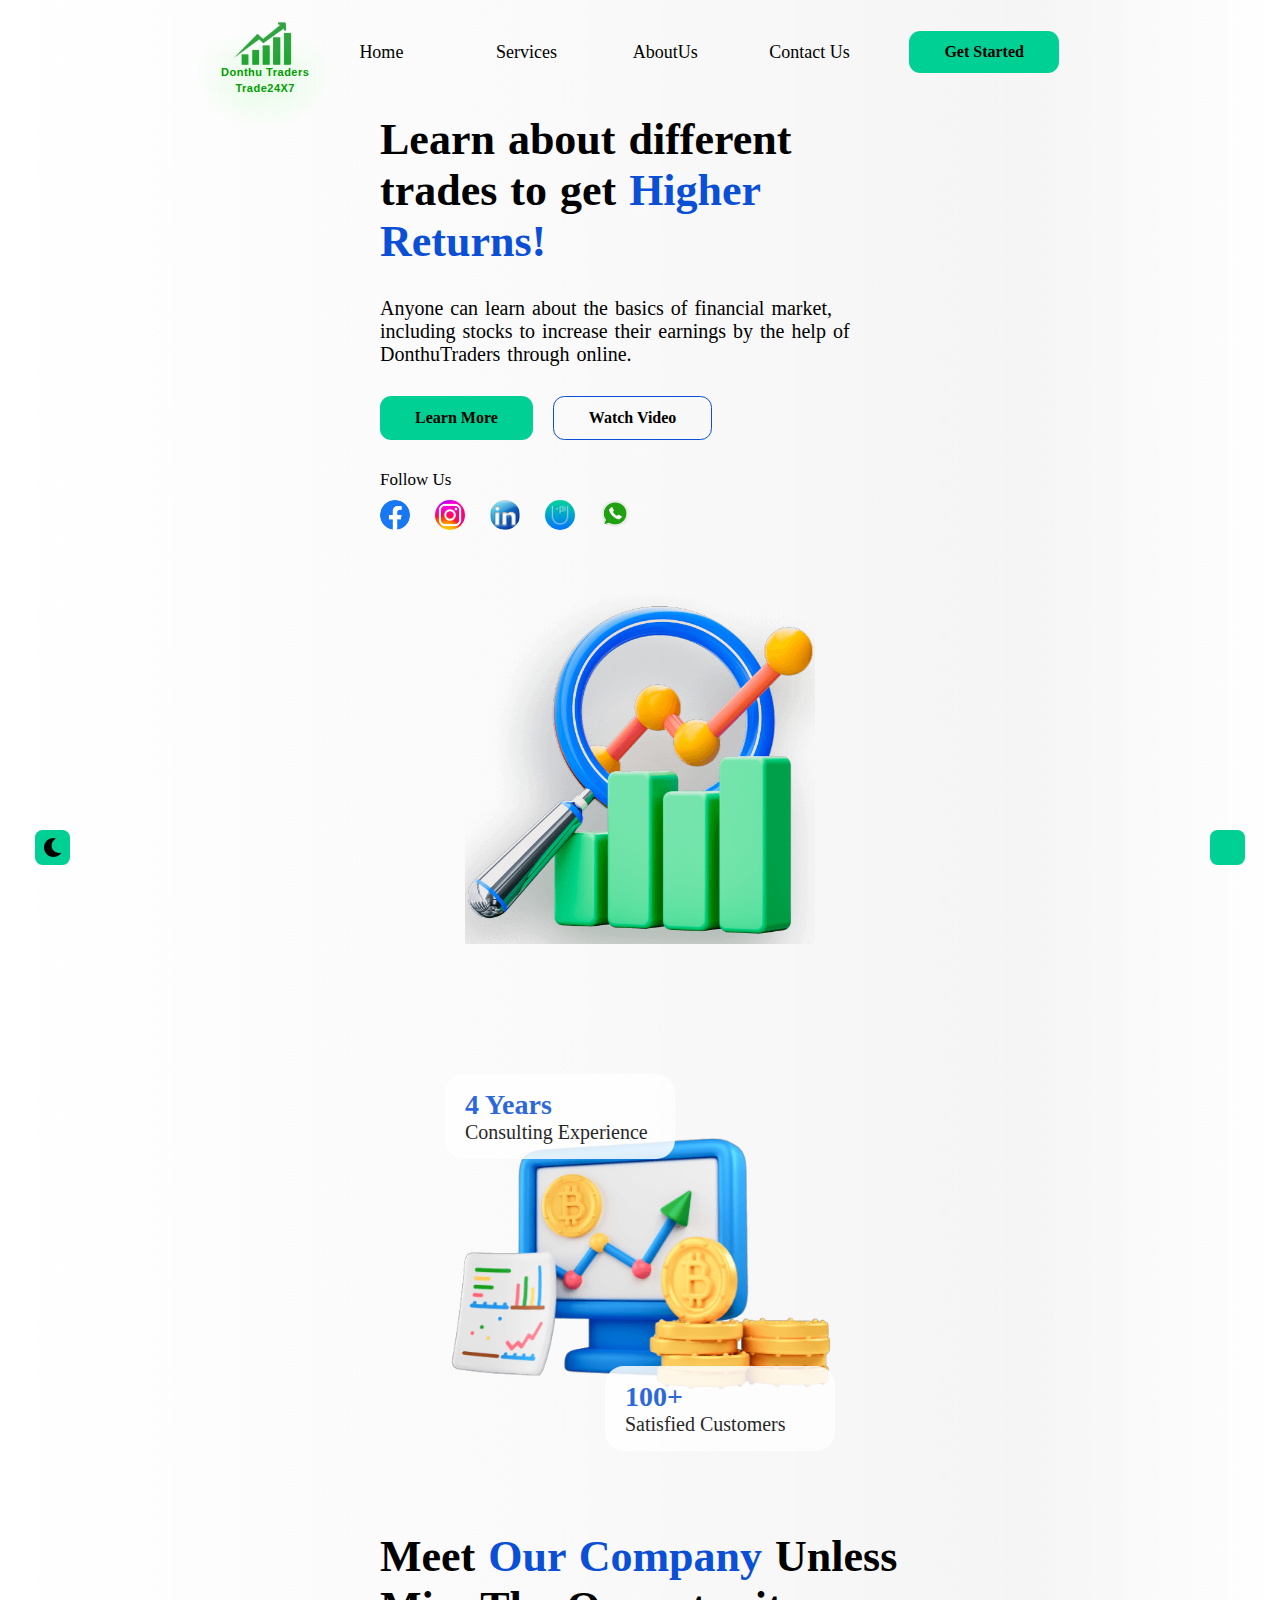
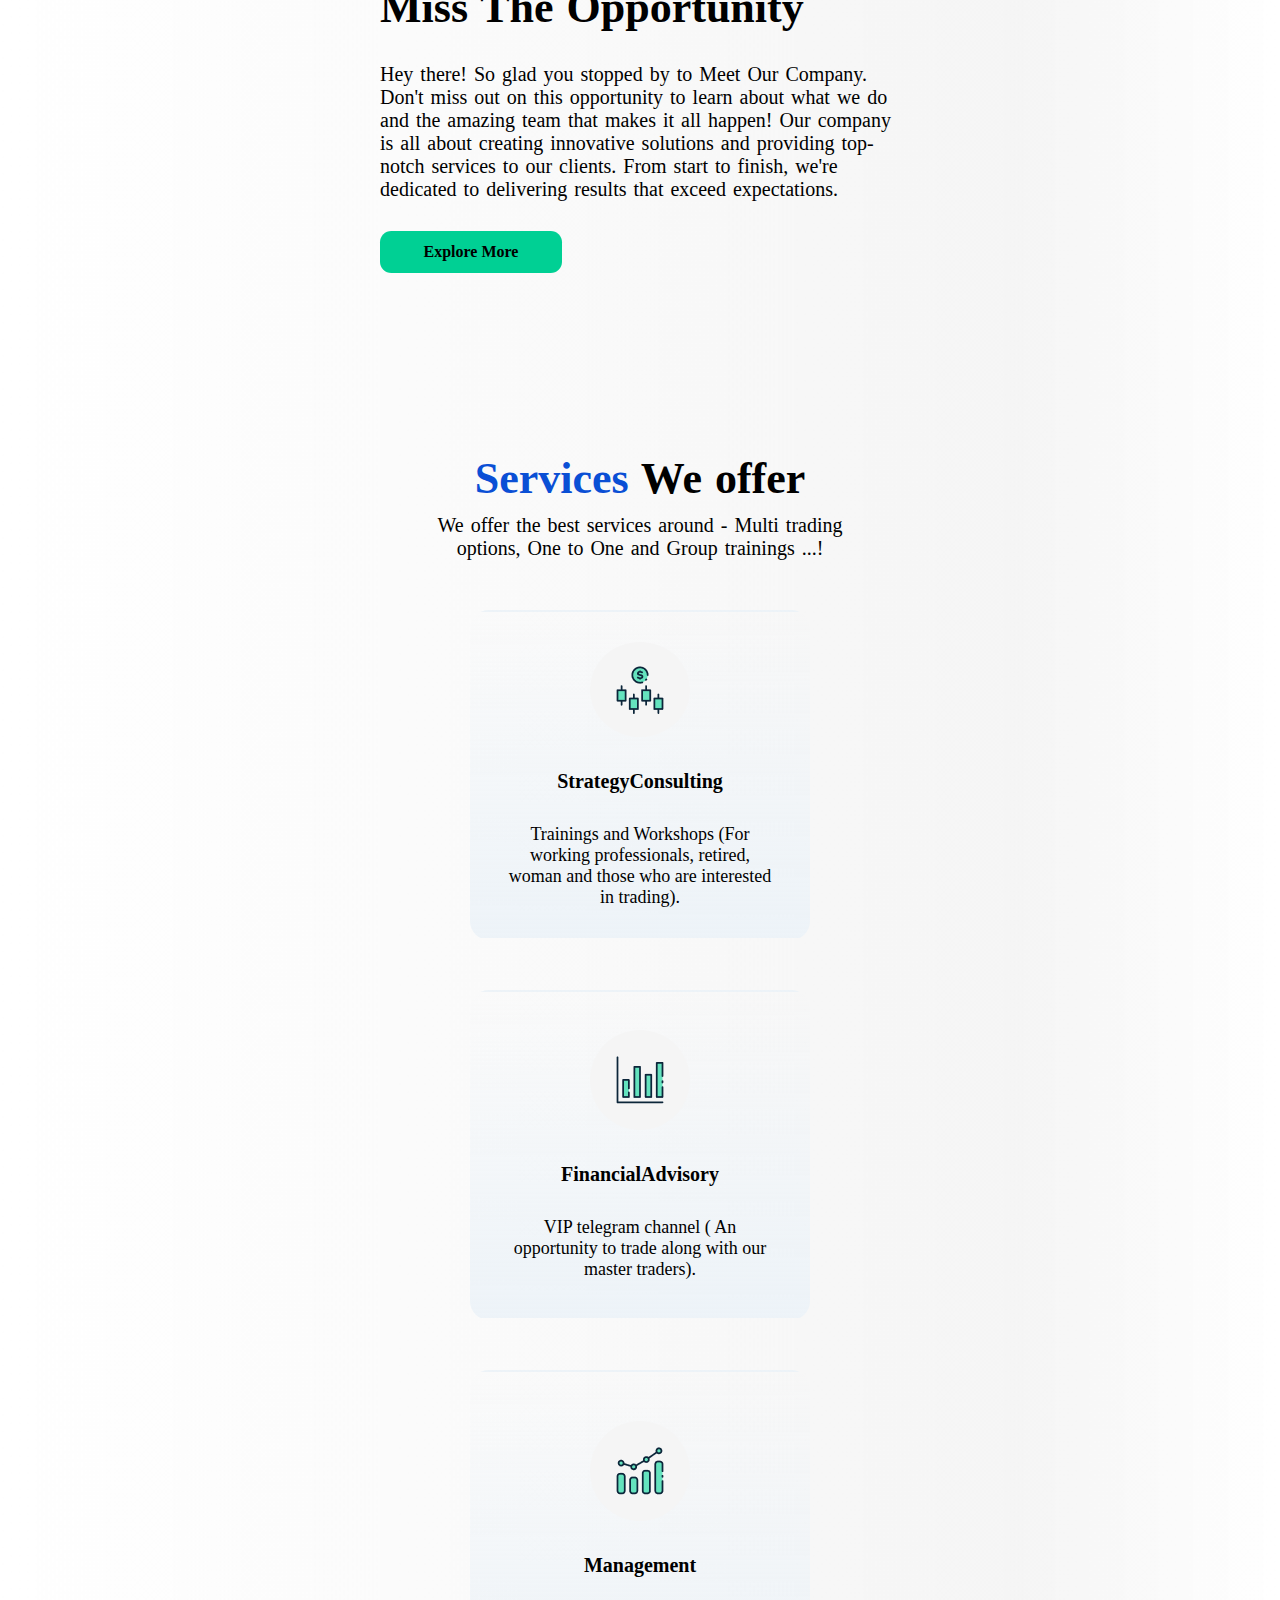
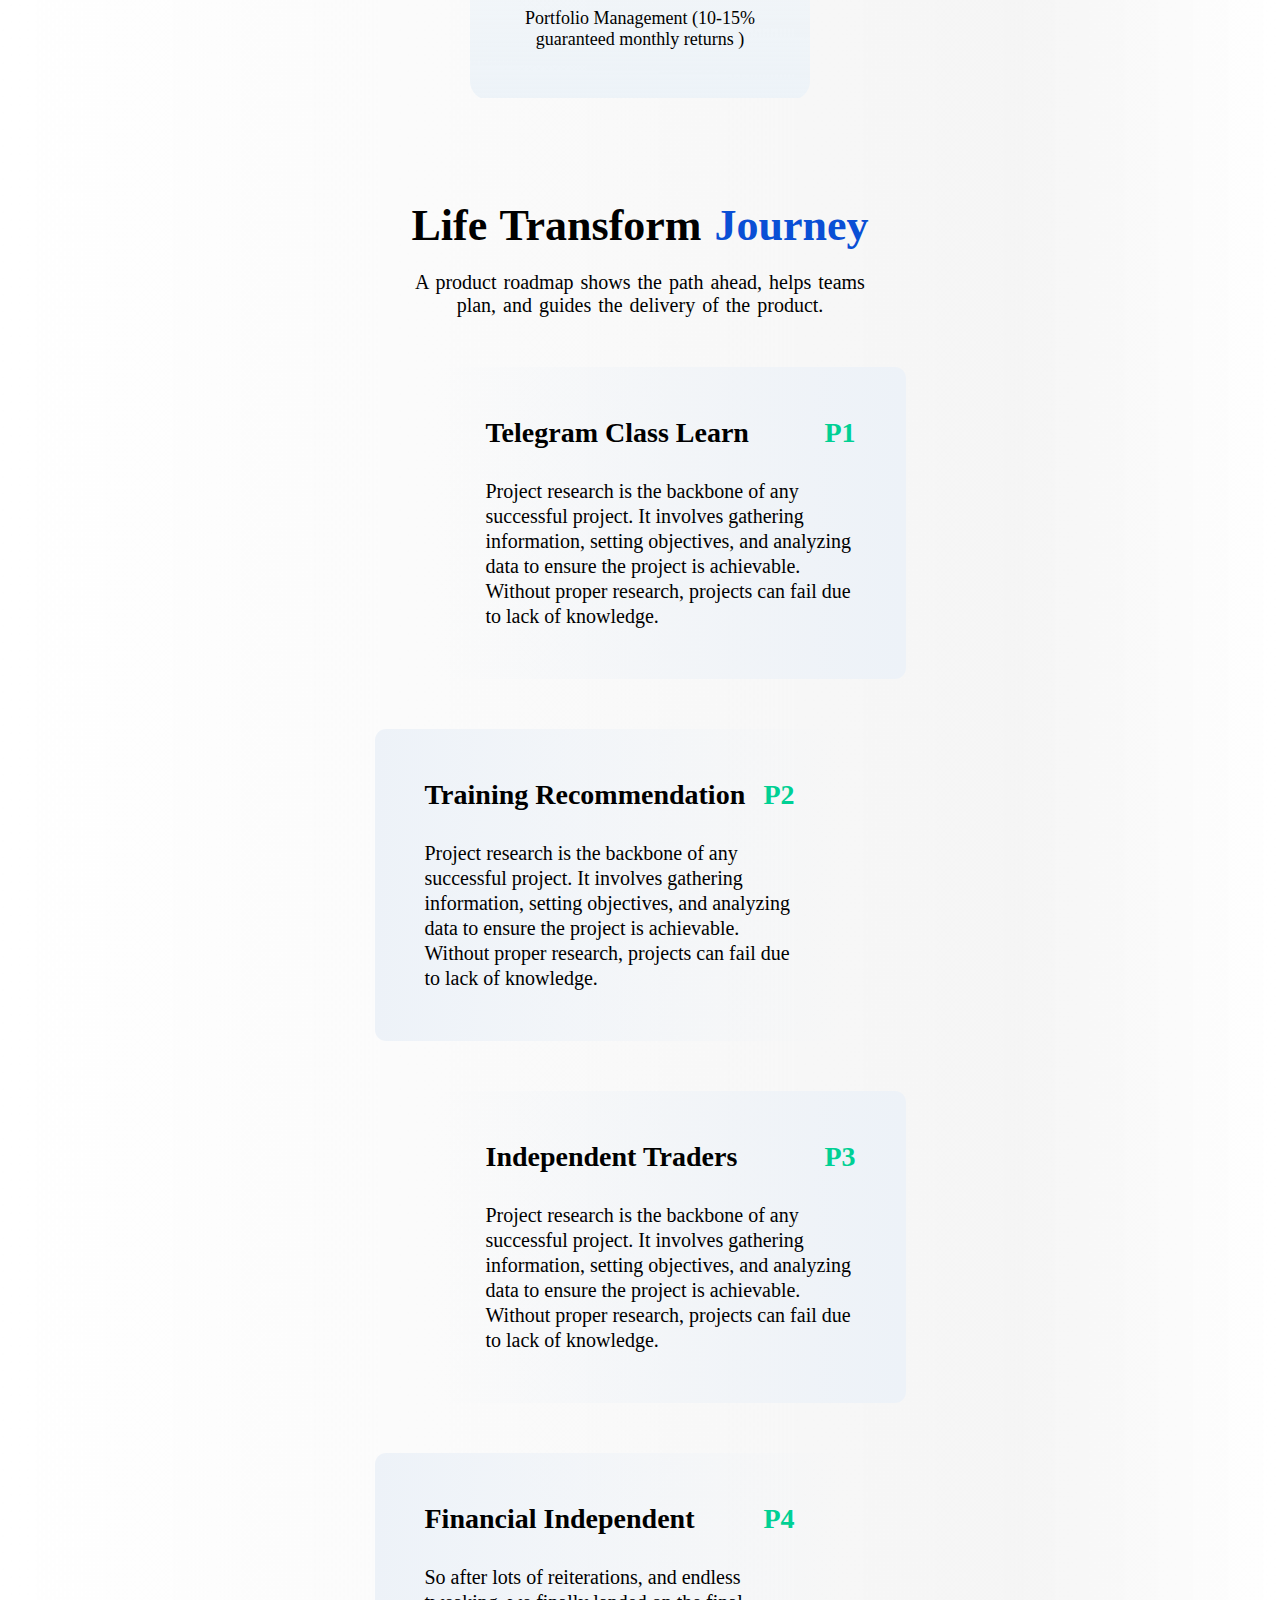
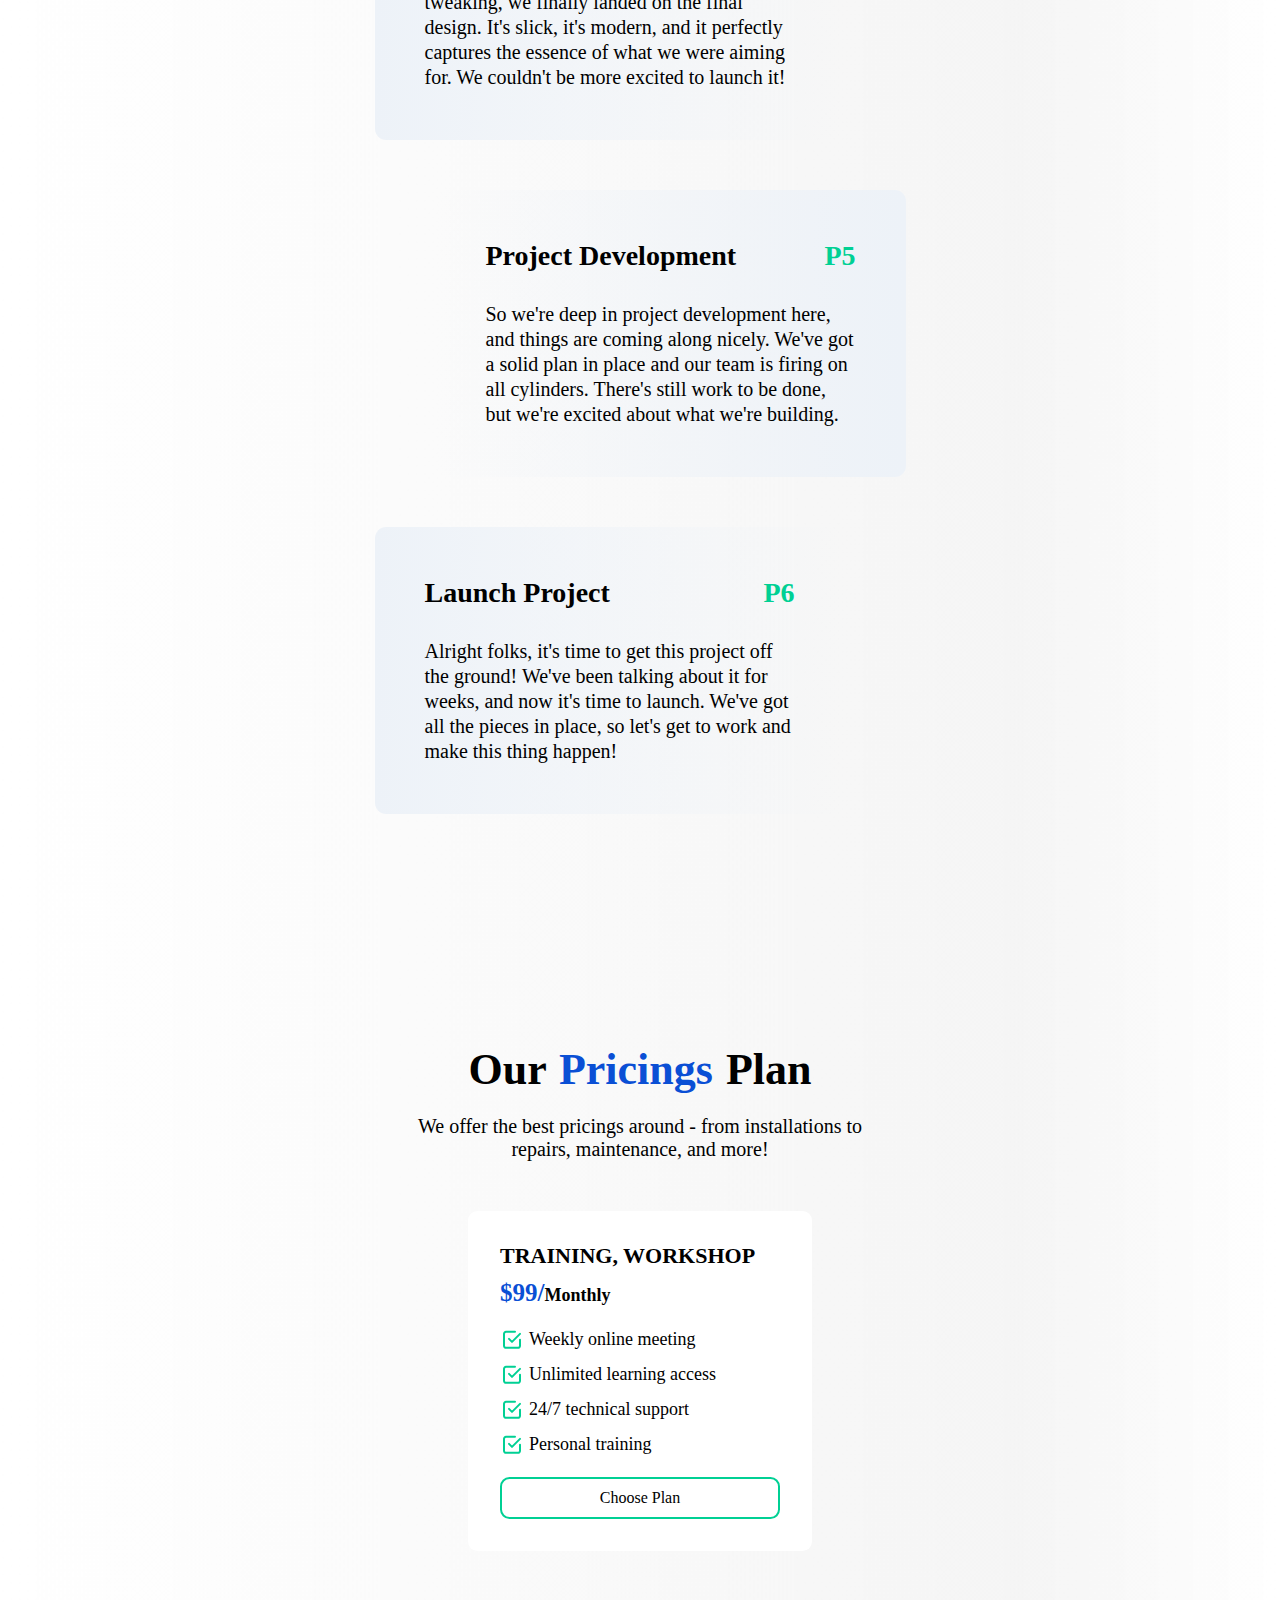
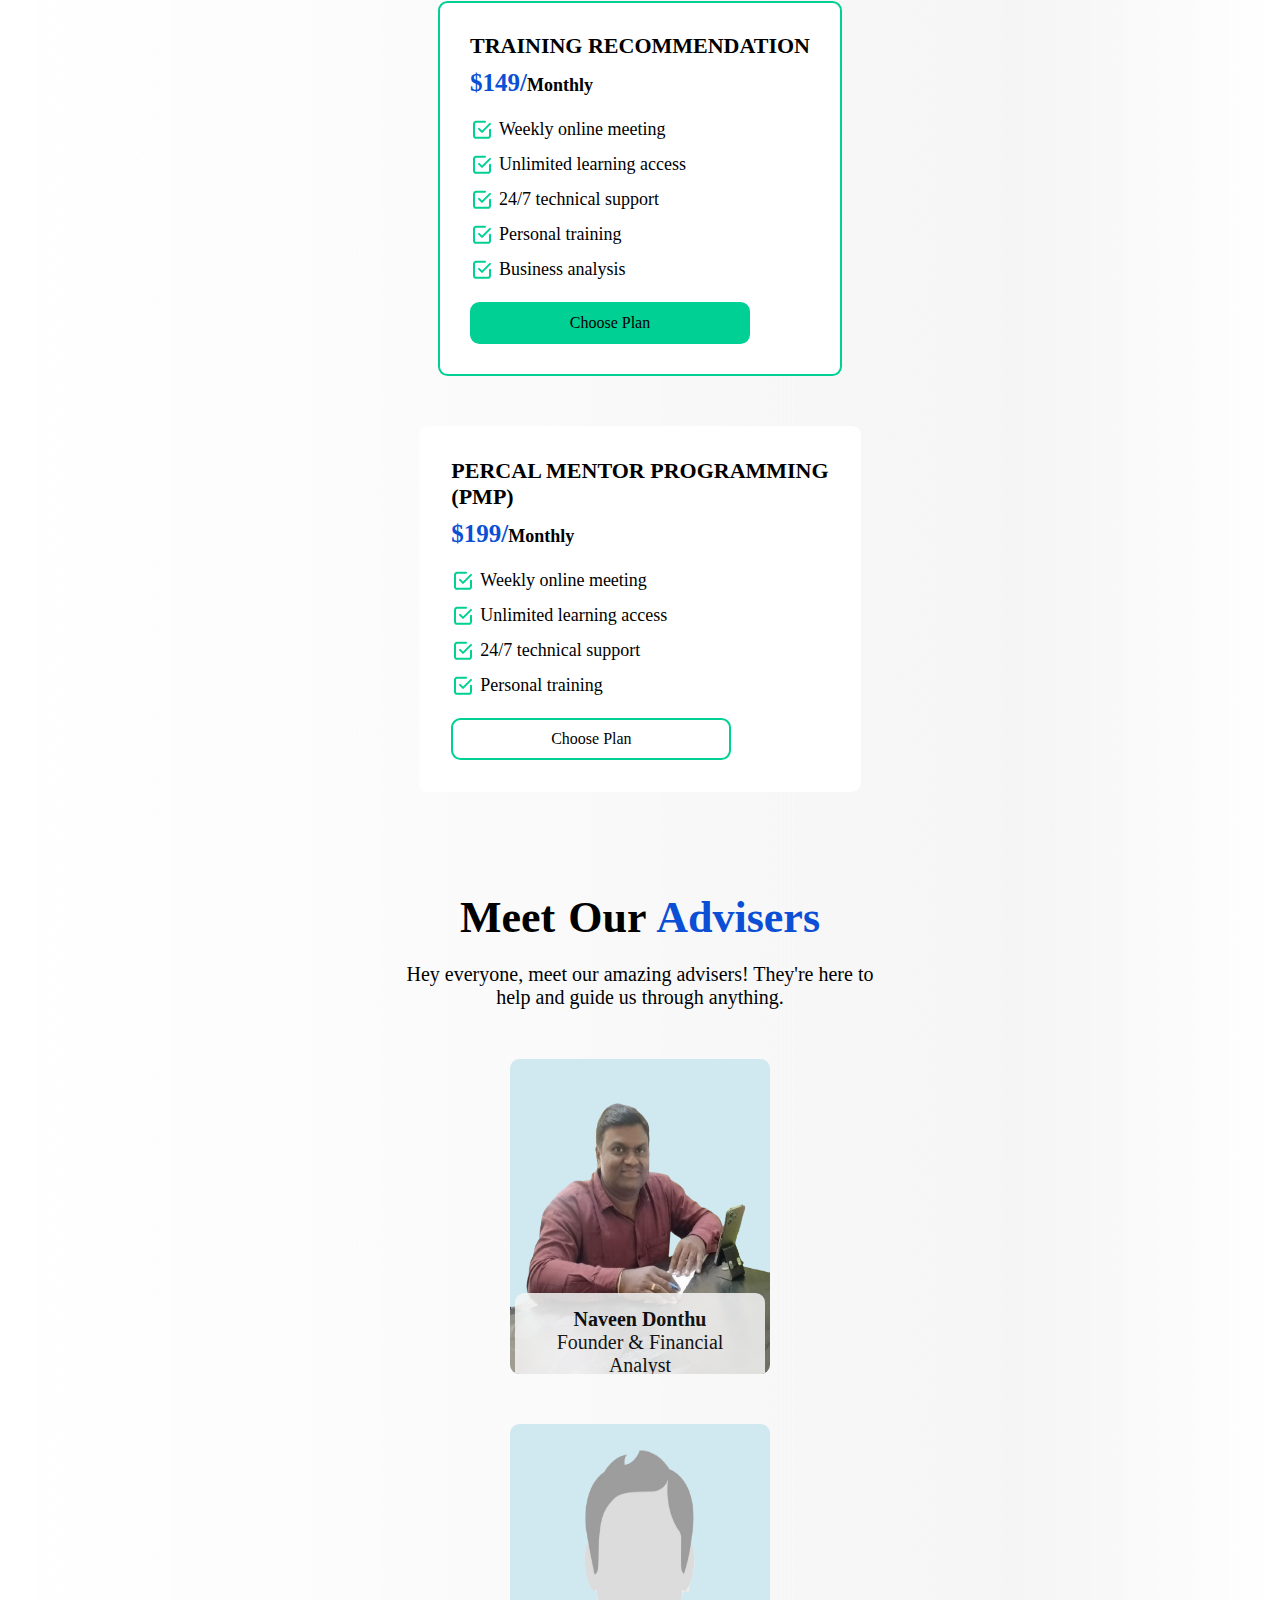
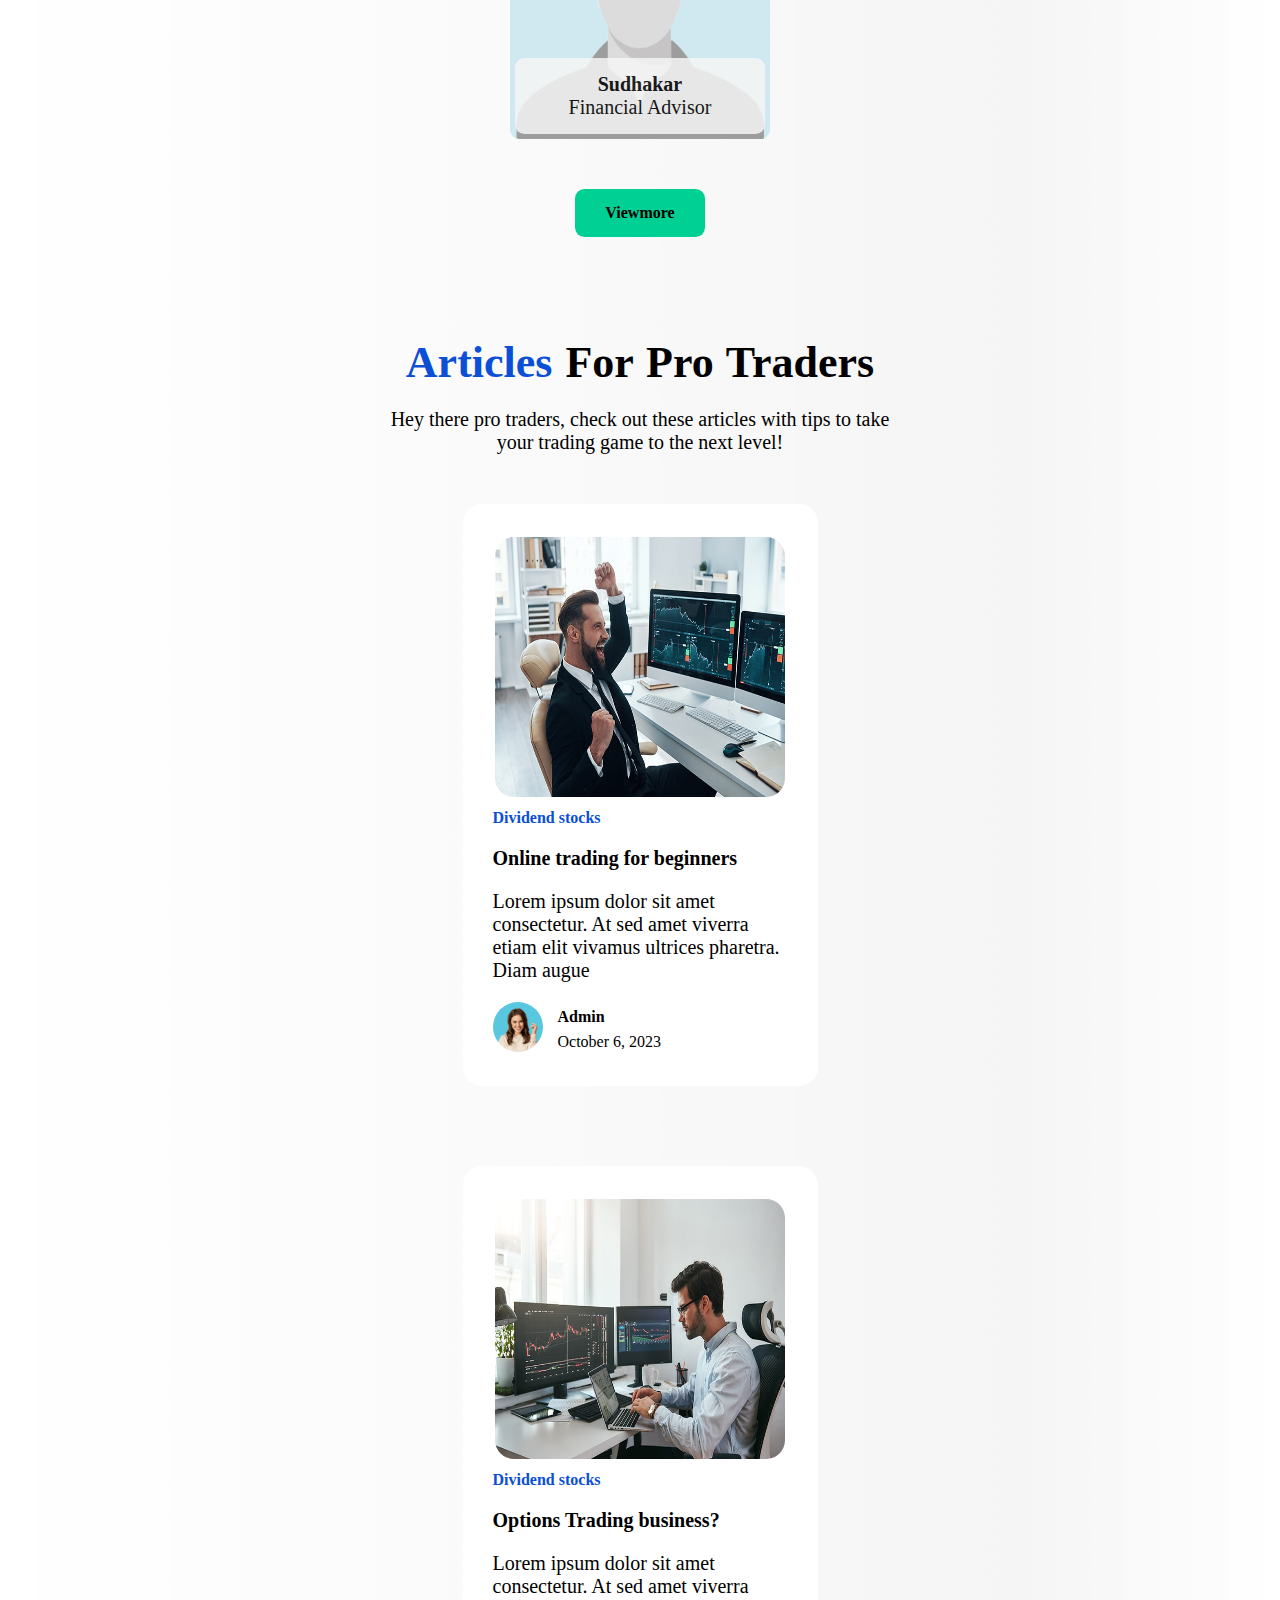
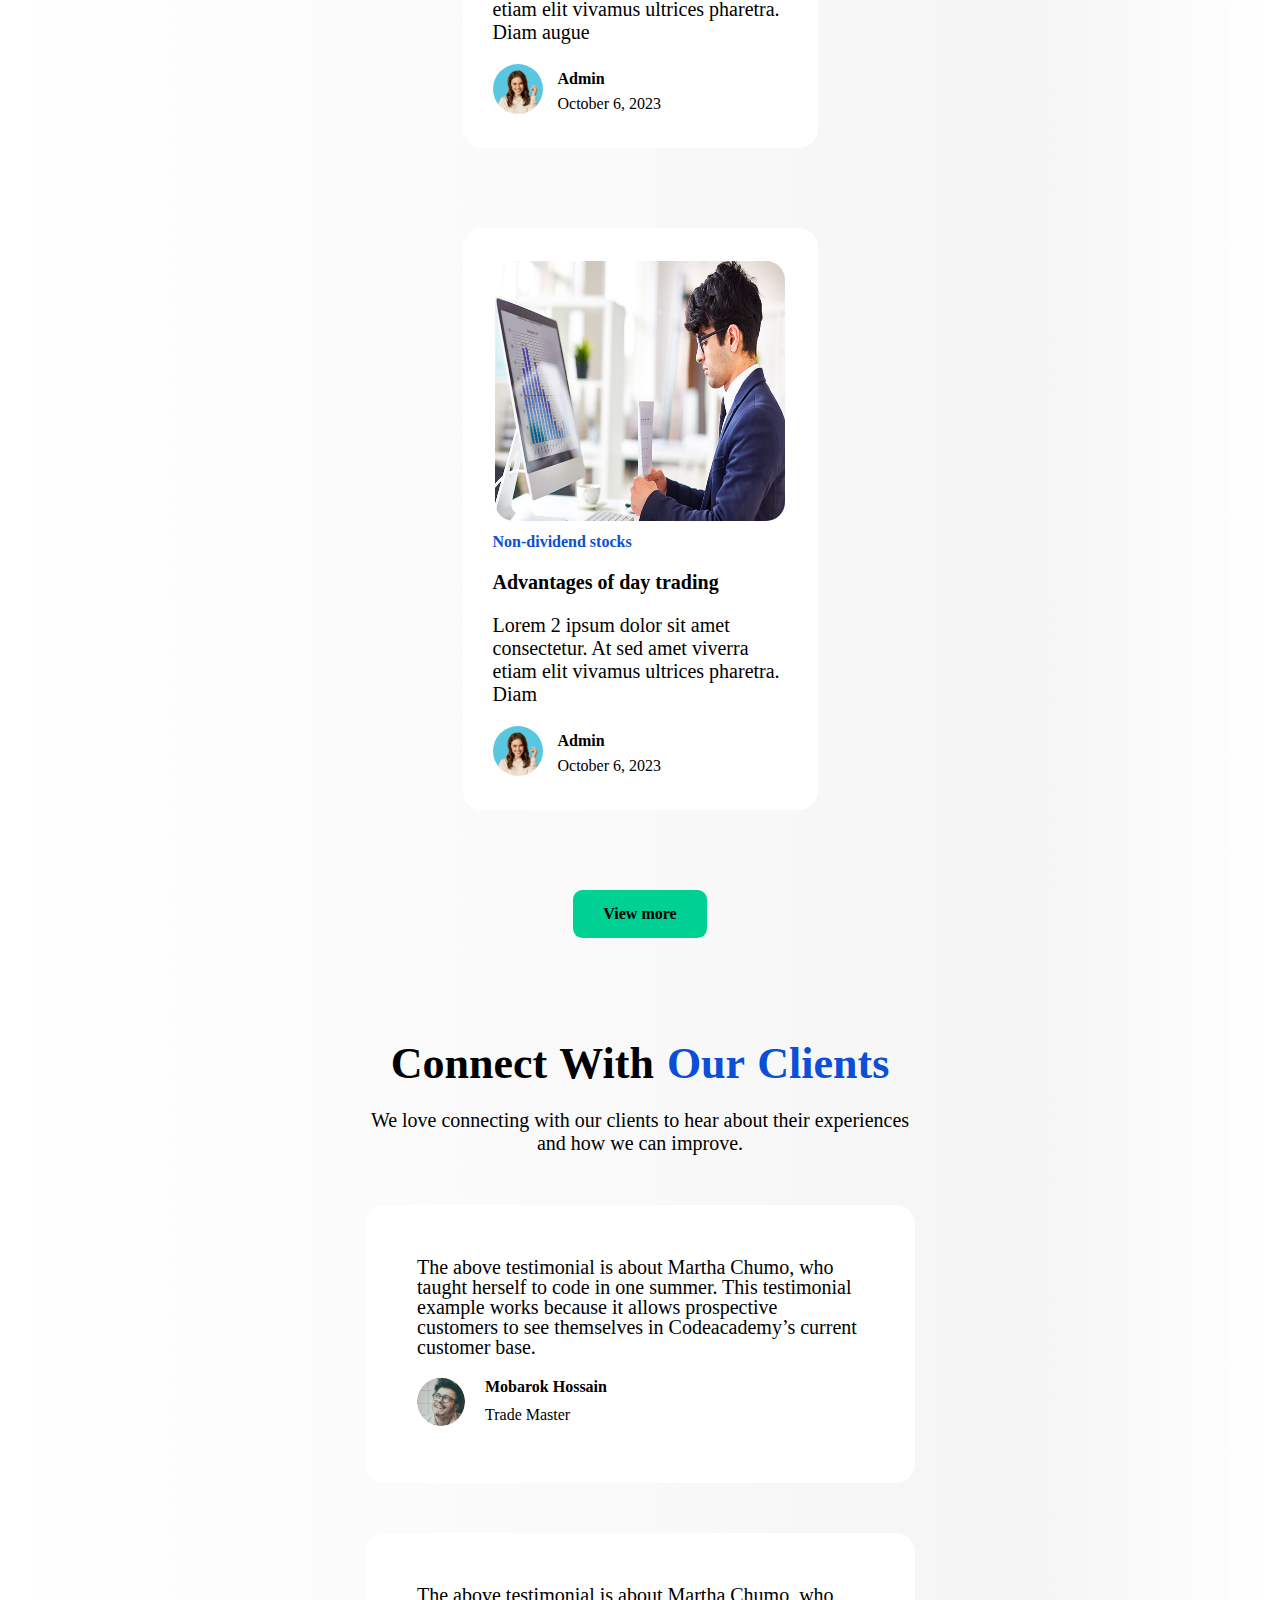
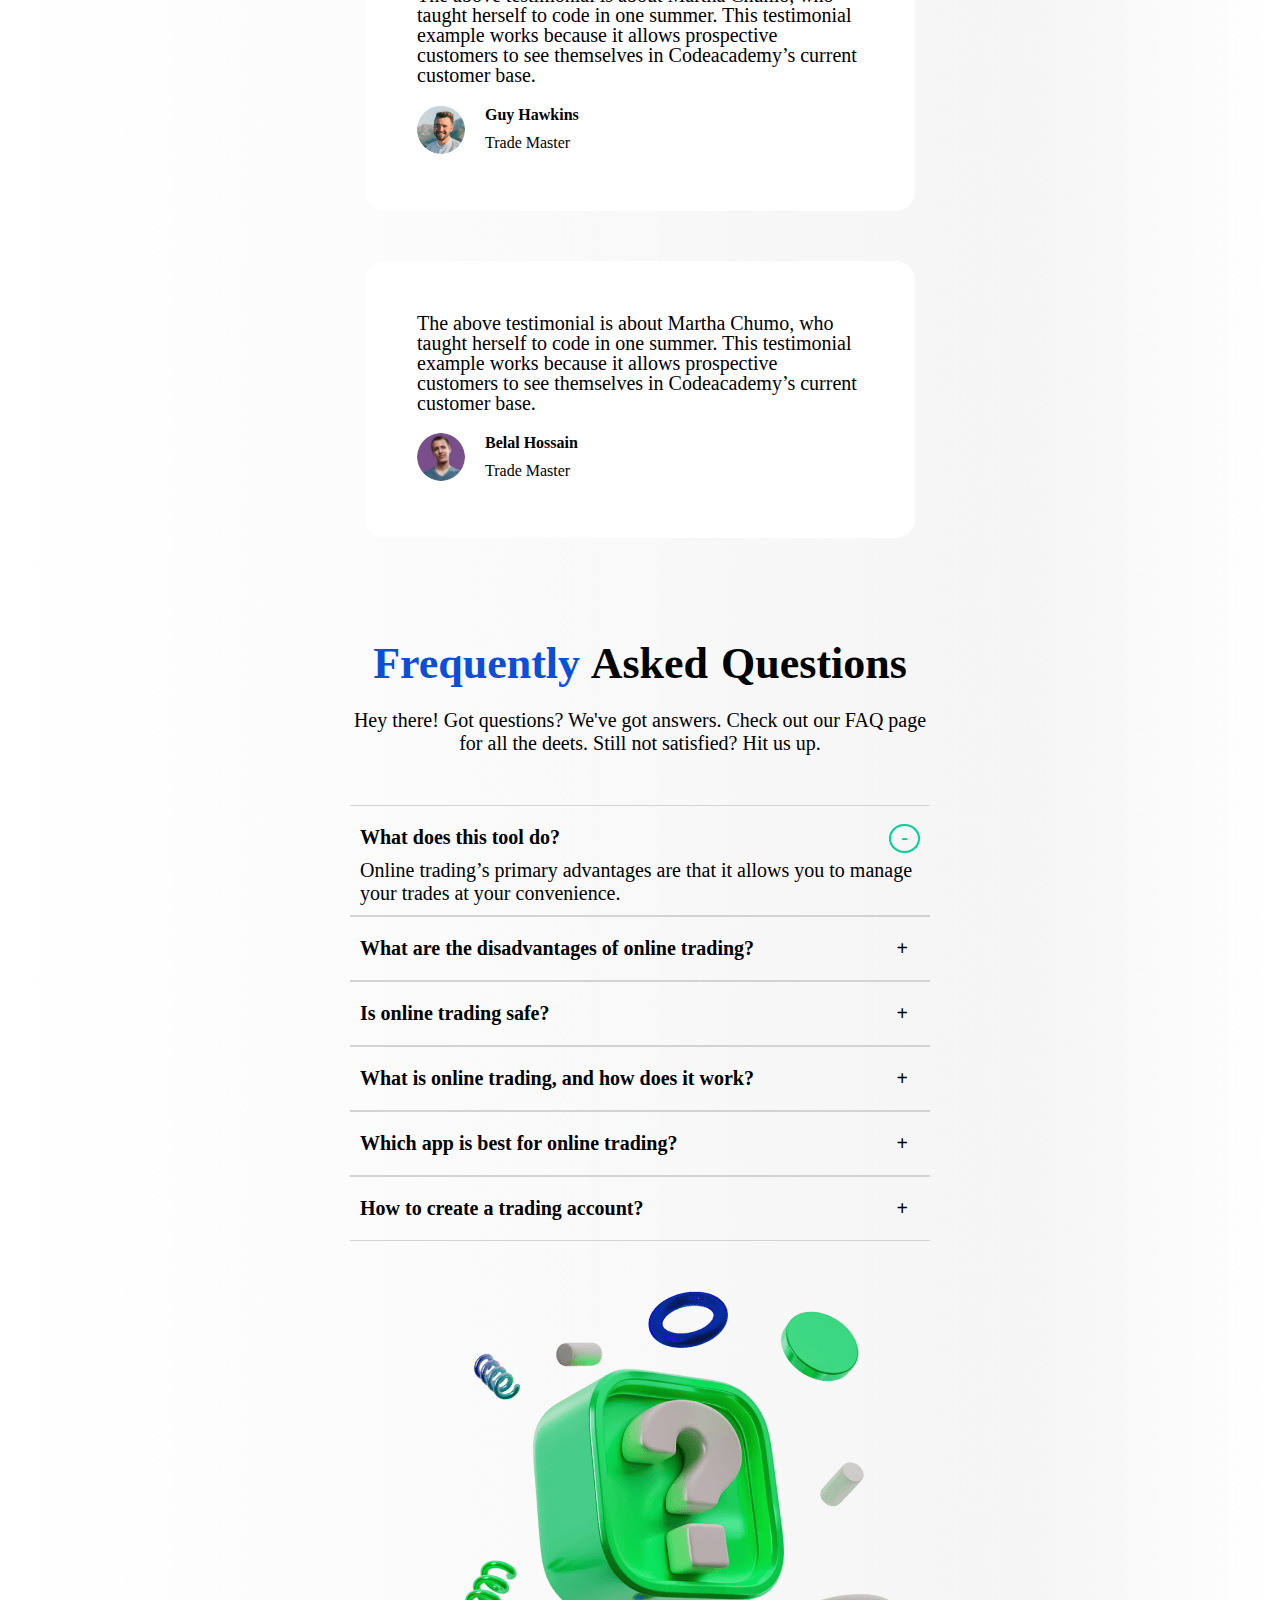
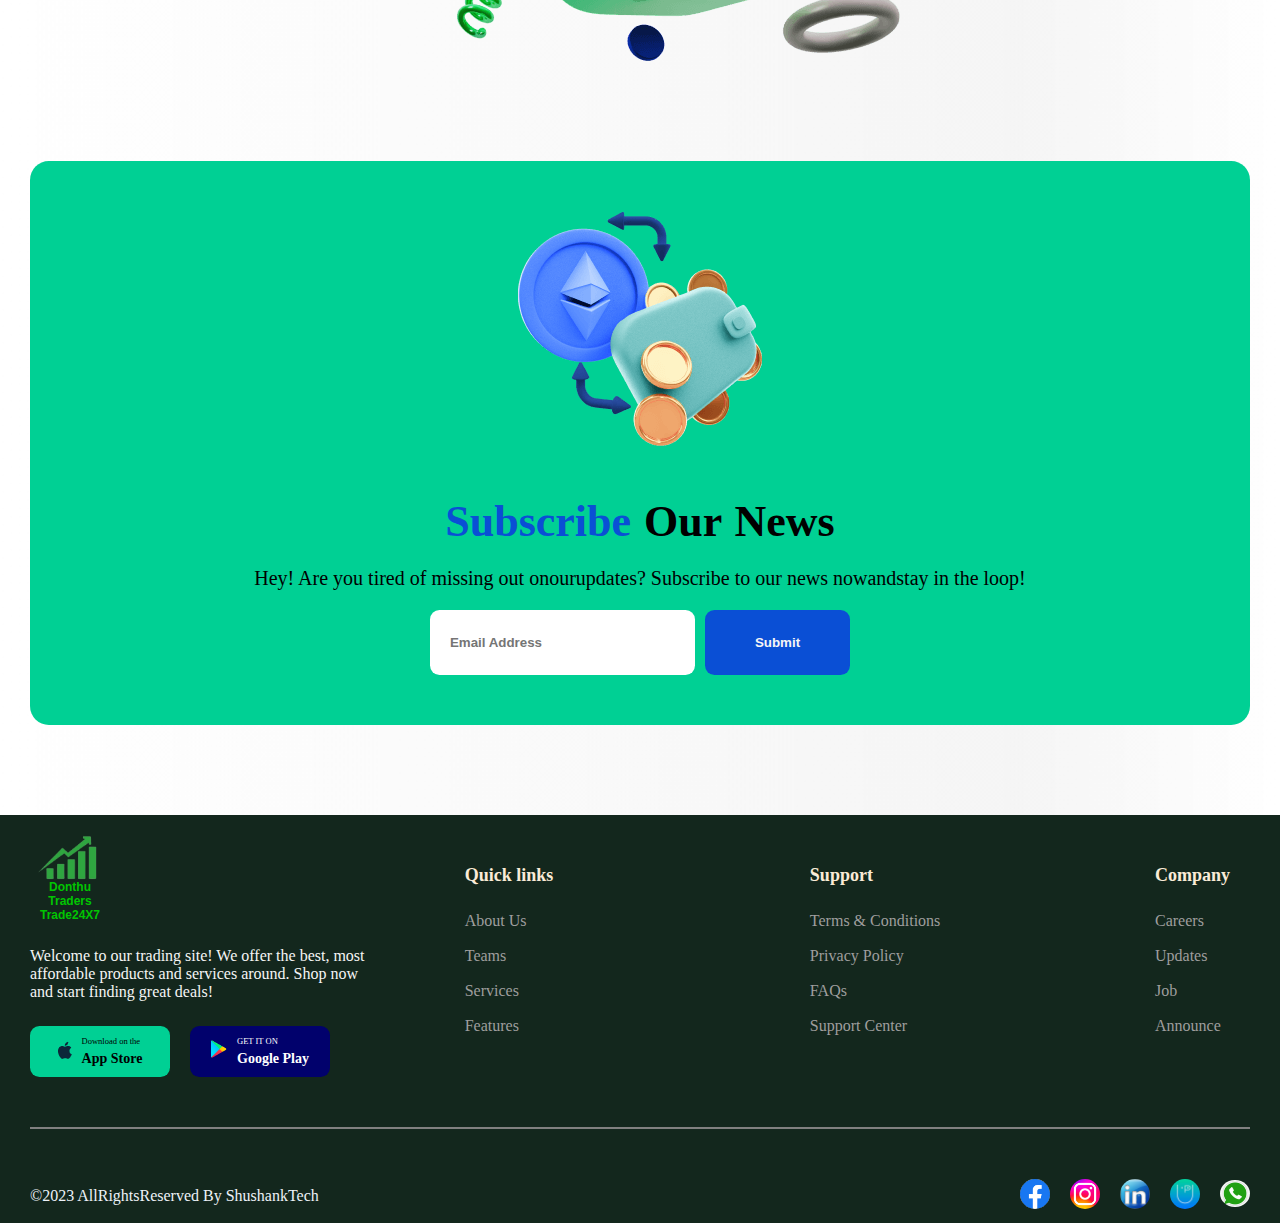
<file: donthu_traders.html>
<!doctype html>
<html lang="en">

<head>
    <meta charset="UTF-8">
    <meta name="viewport" content="width=device-width, initial-scale=1.0">
    <title>Donthu&#8211;Traders</title>
    <link rel="icon" href="logo_dondhutraders.jpeg">
    <link rel="stylesheet" href="style.css">

    <link rel="stylesheet" href="https://cdnjs.cloudflare.com/ajax/libs/font-awesome/6.4.2/css/all.min.css"
        integrity="sha512-z3gLpd7yknf1YoNbCzqRKc4qyor8gaKU1qmn+CShxbuBusANI9QpRohGBreCFkKxLhei6S9CQXFEbbKuqLg0DA=="
        crossorigin="anonymous" referrerpolicy="no-referrer" />

</head>


<body>
    <!-- preloader -->
    <div class="loader">
        <img src="logo_dondhutraders.jpeg" alt="Preloader" class="loading_page_logo">
    </div>
    <!-- preloader-end -->
    <div class="box_parent hidden">
        <span class="light_dark-switch" id="btnSwitch">
            <img src="moon.svg" alt="light-dark-switchbtn">
        </span>
        <a href="#gotop" class="gotop"><i class="fas fa-angle-up"></i></a>
        <div id="gotop"></div>
        <div id="home"></div>
        <div id="about_us"></div>
        <div id="contact_us"></div>
        <header id="sticky-header" class="box sticky-header">
            <div class="box_boxs-content header_boxs-content">
                <a class="header_logo" href="donthu_traders.html#home" id="header_logo">
                    <div class="header_logotext"><img src="logo_dondhutraders-copy-removebg.png" alt="Logo" />
                        <div class="header_logotext_content">
                            <div class="header_logotext_donthu">Donthu Traders</div>
                            <div class="header_logotext_trade24x7">Trade24X7</div>
                        </div>
                    </div>
                </a>
                <div class="header_menu_div">
                    <ul id="header_menu-main-menu" class="header_main-menu_ul">
                        <li class="header_main-menu_ul-li">
                            <a href="donthu_traders.html#home" class="home_button">Home</a>
                        </li>
                        <li class="header_main-menu_ul-li">
                            <a href="donthu_traders.html#services" class="services_button">Services</a>
                            <!-- <i class="fas fa-angle-down"></i>
                            <ul class="header_sub-menu_ul" role="menu">
                                <li class="hidden"> <a href="#">Our Services</a></li>
                                <li class="hidden"> <a href="#">Services
                                        Details</a></li>
                            </ul> -->
                        </li>
                        <li class="header_main-menu_ul-li">
                            <a href="about_us.html" class="about_us_button">AboutUs</a>
                        </li>
                        <li class="header_main-menu_ul-li">
                            <a href="contact_us.html" class="contact_us_button">Contact Us</a>
                        </li>
                    </ul>
                </div>
                <div class="header_menu-bar_parent">
                    <a href="donthu_traders.html#get_started" id="get_started_button">
                        <div class="box_button header-button">
                            Get Started
                        </div>
                    </a>
                    <!-- toggle icons -->
                    <div class="header_menu-bar hidden"><img src="menu.png" alt="" id="menubtn"><span class="close_btn"
                            style="display: none;" id="closebtn">X</span>
                        <ul id="header_menu-main-menu" class="header_main-menu_ul01">
                            <a href="donthu_traders.html#home" class="header_main-menu_ul-li01-a" class="home_button00">
                                <li class="header_main-menu_ul-li01">
                                    Home
                                </li>
                            </a>
                            <a href="donthu_traders.html#services" class="header_main-menu_ul-li01-a"
                                class="services_button00">
                                <li class="header_main-menu_ul-li01">
                                    Services
                                    <!-- <ul class="header_sub-menu_ul" role="menu">
                                    <li> <a href="#">Our Services</a></li>
                                    <li> <a href="#">Services
                                            Details</a></li>
                                </ul> -->
                                </li>
                            </a>
                            <a href="about_us.html" class="header_main-menu_ul-li01-a" class="about_us_button00">
                                <li class="header_main-menu_ul-li01">
                                    AboutUs
                                </li>
                            </a>
                            <a href="contact_us.html" class="header_main-menu_ul-li01-a" class="contact_us_button00">
                                <li class="header_main-menu_ul-li01">
                                    Contact
                                    Us
                                </li>
                            </a>
                        </ul>
                    </div>
                </div>
            </div>
        </header>
        <!-- main-area -->
        <div class="box box01">
            <div class="box_boxs-content box01_boxs-content">
                <div class="box01_left">
                    <div class="box01_left_image hidden">
                        <img src="banner_coin.png" alt="Coin icon" class="box01_left_image-coin">
                    </div>
                    <h1 class="box_heading box01_left_heading">
                        Learn about different trades to get <span>Higher Returns!</span>
                    </h1>
                    <p class="box_content box01_left_content para">Anyone can learn about the basics of financial
                        market, including stocks to increase their earnings by the help of DonthuTraders through
                        online. </p>
                    <div class="box01_left_a-tag">
                        <a href="#" class="box_button">
                            Learn More
                        </a>
                        <a href="https://www.youtube.com/watch?v=nLoja8w3vgo" class="box_button02">
                            Watch Video
                        </a>
                    </div>
                    <div class="box01_left_social">
                        <p class="box01_left_follow-us">Follow Us</p>
                        <ul class="box01_left_social_link">
                            <a href="https://www.facebook.com/nkumardo/" target="_blank"><img src="facebook_logo.png"
                                    alt="facebook_logo"></a>
                            <a href="https://www.instagram.com/donthutraders/" target="_blank"><img
                                    src="instagram-logo.jpg" alt="instagram-logo"></a>
                            <a href="https://www.linkedin.com/in/naveen-kumar-donthu-7867a118/?originalSubdomain=in"
                                target="_blank"><img src="linkedin-logo.jpg" alt="linkedin-logo"></a>
                            <a href="https://www.urbanpro.com/bangalore/donthu-traders-beml-layout?_tp=116"
                                target="_blank"><img src="urbanpro-logo.jpeg" alt="urbanpro"></a>
                            <a href="https://web.whatsapp.com/" target="_blank"><img src="whatapp-logo.jpeg"
                                    alt="whatapp-logo"></a>
                        </ul>
                    </div>
                </div>
                <div class="box01_right">
                    <img src="banner_img_copy.png" alt="banner_image">
                </div>
            </div>
        </div>
        <div class="wp-image-238_div">
            <img src="shape01.png" class="wp-image-238" />
        </div>
        <div class="box box02">
            <div class="box_boxs-content box02_boxs-content">
                <div class="box02_left hidden-image-left">
                    <span class="floating-content__top-left">
                        <h3>4 Years</h3>
                        <p class="ms-3 para">Consulting Experience</p>
                    </span>
                    <img src="about01_copy.png" alt="">
                    <span class="floating-content__bottom-right">
                        <h3>100+</h3>
                        <p class="ms-3 para">Satisfied Customers</p>
                    </span>
                </div>
                <div class="box02_right">
                    <h2 class="elementor-heading-title elementor-size-default box_heading">
                        Meet <span>Our Company</span>
                        Unless Miss The Opportunity
                    </h2>
                    <p class="elementor-heading-title elementor-size-default box_content para">Hey
                        there! So glad you stopped
                        by to Meet Our Company. Don't miss out on this opportunity to learn about what we do
                        and the amazing team that makes it all happen! Our company is all about creating
                        innovative solutions and providing top-notch services to our clients. From start to
                        finish, we're dedicated to delivering results that exceed expectations.</p>
                    <a href="#" target="_self" rel="nofollow"
                        class="box_button box02_button box02_right_box_button">Explore
                        More </a>
                </div>
            </div>
        </div>
        <div class="wp-image-238_div">
            <img src="shape01.png" class="wp-image-238" />
        </div>
        <div class="box box03">
            <div class="box_boxs-content box03_boxs-content">
                <div class="box03_left hidden-image-left">
                    <div class="box03_left_header">
                        <h2 class="box_heading"> <span>What </span> We Offer</h2>
                        <p class="box_content para">Unlock the full potential of our product with our amazing features
                            and
                            top-notch.</p>
                    </div>
                    <div class="box03_left_list">
                        <h6 class="box03_left_list_h6 para">Trainings and Workshops (For working professionals, retired,
                            woman and those who are interested in trading)</h6>
                        <h6 class="box03_left_list_h6 para">VIP telegram channel ( An opportunity to trade along with
                            our master traders)
                        </h6>
                        <h6 class="box03_left_list_h6 para">Portfolio Management (10-15% guaranteed monthly returns )
                        </h6>
                    </div>
                </div>
                <div class="box03_right hidden-image-right">
                    <div class="box03_right_image">
                        <div class="box03_right_image_top_content">
                            <img src="percent01.png" width="80" alt="Feature image">
                            <p class="para">Best Investment returns
                            </p>
                        </div>
                        <img src="features01_copy.png" alt="Feature image" class="box03_right_image-center">
                        <div class="box03_right_image_bottom_content hidden-image-right-slow">
                            <h3>10M</h3>
                            <p class="para">Available for loan</p>
                        </div>
                    </div>
                </div>
            </div>
        </div>
        <div id="services"></div>
        <!-- <img src="features_shape.png" width="70" alt="shape-icon" class="feature__shape"> -->
        <div class="wp-image-238_div">
            <img src="shape01.png" class="wp-image-238" />
        </div>
        <div class="box box04">
            <div class="box04_heading">
                <h2 class="box_heading">
                    <span>Services</span>
                    We offer
                </h2>
                <p class="elementor-heading-title elementor-size-default box_content para">
                    We
                    offer the best services
                    around - Multi trading options, One to One and Group trainings ...!</p>
            </div>
            <div class="box_boxs-content box04_boxs-content">
                <div class="box04_down_box hidden-image-top">
                    <div class="box04_down_image-circle">
                        <img src="services01.png" width="48" alt="Icon">
                    </div>
                    <div class="box04_down-service_content">
                        <h5>
                            <a class="box07_down_box-stretched_link" href="#">StrategyConsulting</a>
                        </h5>
                        <p class="box07_down_box_p-tag para">Trainings and Workshops (For working professionals,
                            retired, woman and those who are interested in trading).</p>
                    </div>
                </div>
                <div class="box04_down_box hidden-image-top">
                    <div class="box04_down_image-circle">
                        <img src="services02.png" width="48" alt="Icon">
                    </div>
                    <div class="box04_down-service_content">
                        <h5>
                            <a class="box07_down_box-stretched_link" href="#">FinancialAdvisory</a>
                        </h5>
                        <p class="box07_down_box_p-tag para">VIP telegram channel ( An opportunity to trade along with
                            our master traders).</p>
                    </div>
                </div>
                <div class="box04_down_box hidden-image-top">
                    <div class="box04_down_image-circle">
                        <img src="services03.png" width="48" alt="Icon">
                    </div>
                    <div class="box04_down-service_content">
                        <h5>
                            <a class="box07_down_box-stretched_link" href="#">Management</a>
                        </h5>
                        <p class="box07_down_box_p-tag para">Portfolio Management (10-15% guaranteed monthly returns )
                        </p>
                    </div>
                </div>
                <div class="box04_down_box box04_down_box00 hidden-image-top">
                    <div class="box04_down_image-circle">
                        <img src="services04.png" width="48" alt="Icon">
                    </div>
                    <div class="box04_down-service_content hidden">
                        <h5>
                            <a class="box07_down_box-stretched_link" href="#">SupplyOptimization</a>
                        </h5>
                        <p class="box07_down_box_p-tag para">Hey, have you checked out that new cryptocurrency
                            platform? It's pretty cool and easy to use!</p>
                    </div>
                </div>

                <div class="box04_down_box box04_down_box00 hidden-image-top">
                    <div class="box04_down_image-circle">
                        <img src="services05.png" width="48" alt="Icon">
                    </div>
                    <div class="box04_down-service_content">
                        <h5>
                            <a class="box07_down_box-stretched_link" href="#">HRconsulting</a>
                        </h5>
                        <p class="box07_down_box_p-tag para">Hey guys, just a quick update on exchange orders.
                            There
                            have been some changes currency!</p>
                    </div>
                </div>
                <div class="box04_down_box box04_down_box00 hidden-image-top">
                    <div class="box04_down_image-circle">
                        <img src="services06.png" width="48" alt="Icon">
                    </div>
                    <div class="box04_down-service_content">
                        <h5>
                            <a class="box07_down_box-stretched_link" href="#">Marketingconsulting</a>
                        </h5>
                        <p class="box07_down_box_p-tag para">Hey! Just wanted to let you know that the price
                            notification module processes is now live!</p>
                    </div>
                </div>
            </div>
        </div>
        <div class="wp-image-238_div">
            <img src="shape01.png" class="wp-image-238" />
        </div>
        <div class="box box05">
            <div class="box05_heading">
                <h2 class="box_heading">
                    Life Transform <span>Journey</span>
                </h2>
                <p class="elementor-heading-title elementor-size-default box_content para">
                    A
                    product roadmap
                    shows
                    the path ahead, helps teams plan, and guides the delivery of the
                    product.
                </p>
            </div>
            <div class="box_boxs-content box05_boxs-content">
                <div class="box05_left">
                    <div class="box05_down_box box05_down_box-left hidden-image-left">
                        <div class="box05_down_box-content">
                            <div class="box05_down_box-header">
                                <h3>Training Recommendation</h3>
                                <span>P2</span>
                            </div>
                            <p class="para">Project research is the backbone of any successful
                                project.
                                It involves gathering information, setting
                                objectives,
                                and
                                analyzing data to ensure the project is achievable.
                                Without
                                proper research, projects can fail due to lack of
                                knowledge.
                            </p>
                        </div>
                    </div>
                    <div class="box05_down_box box05_down_box-left hidden-image-left">
                        <div class="box05_down_box-content">
                            <div class="box05_down_box-header">
                                <h3>Financial Independent</h3>
                                <span>P4</span>
                            </div>
                            <p class="para">So after lots of reiterations, and endless tweaking,
                                we
                                finally landed on the final design. It's slick, it's
                                modern,
                                and it perfectly captures the essence of what we
                                were
                                aiming
                                for. We couldn't be more excited to launch it!</p>
                        </div>
                    </div>
                    <div class="box05_down_box box05_down_box-left hidden-image-left">
                        <div class="box05_down_box-content">
                            <div class="box05_down_box-header">
                                <h3>Launch Project</h3>
                                <span>P6</span>
                            </div>
                            <p class="para">Alright folks, it's time to get this project off the
                                ground!
                                We've been talking about it for weeks, and now it's
                                time
                                to
                                launch. We've got all the pieces in place, so let's
                                get
                                to
                                work and make this thing happen!</p>
                        </div>
                    </div>
                </div>
                <div class="box05_middle">
                    <div class="box05_middle_top"></div>
                    <div class="box05_middle_bottom"></div>
                </div>
                <div class="box05_right">
                    <div class="box05_down_box box05_down_box-right hidden-image-right">
                        <div class="box05_down_box-content">
                            <div class="box05_down_box-header">
                                <h3>Telegram Class Learn</h3>
                                <span>P1</span>
                            </div>
                            <p class="para">Project research is the backbone of any successful
                                project.
                                It involves gathering information, setting
                                objectives,
                                and
                                analyzing data to ensure the project is achievable.
                                Without
                                proper research, projects can fail due to lack of
                                knowledge.
                            </p>
                        </div>
                    </div>
                    <div class="box05_down_box box05_down_box-right hidden-image-right">
                        <div class="box05_down_box-content">
                            <div class="box05_down_box-header">
                                <h3>Independent Traders</h3>
                                <span>P3</span>
                            </div>
                            <p class="para">Project research is the backbone of any successful
                                project.
                                It involves gathering information, setting
                                objectives,
                                and
                                analyzing data to ensure the project is achievable.
                                Without
                                proper research, projects can fail due to lack of
                                knowledge.
                            </p>
                        </div>
                    </div>
                    <div class="box05_down_box box05_down_box-right hidden-image-right">
                        <div class="box05_down_box-content">
                            <div class="box05_down_box-header">
                                <h3>Project Development</h3>
                                <span>P5</span>
                            </div>
                            <p class="para">So we're deep in project development here, and things
                                are
                                coming along nicely. We've got a solid plan in place
                                and
                                our
                                team is firing on all cylinders. There's still work
                                to
                                be
                                done, but we're excited about what we're building.
                            </p>
                        </div>
                    </div>
                </div>
            </div>
        </div>
        <!-- ******************************************************************************  -->
        <div class="box box05b">
            <div class="box05_heading">
                <h2 class="box_heading">
                    Life Transform <span>Journey</span>
                </h2>
                <p class="elementor-heading-title elementor-size-default box_content para">
                    A
                    product roadmap
                    shows
                    the path ahead, helps teams plan, and guides the delivery of the
                    product.
                </p>
            </div>
            <div class="box_boxs-content box05_boxs-content">
                <div class="box05_down_box box05_down_box-left hidden-image-right">
                    <div class="box05_down_box-content">
                        <div class="box05_down_box-header">
                            <h3>Telegram Class Learn</h3>
                            <span>P1</span>
                        </div>
                        <p class="para">Project research is the backbone of any successful
                            project.
                            It involves gathering information, setting
                            objectives,
                            and
                            analyzing data to ensure the project is achievable.
                            Without
                            proper research, projects can fail due to lack of
                            knowledge.
                        </p>
                    </div>
                </div>
                <div class="box05_down_box box05_down_box-right hidden-image-left">
                    <div class="box05_down_box-content">
                        <div class="box05_down_box-header">
                            <h3>Training Recommendation</h3>
                            <span>P2</span>
                        </div>
                        <p class="para">Project research is the backbone of any successful
                            project.
                            It involves gathering information, setting
                            objectives,
                            and
                            analyzing data to ensure the project is achievable.
                            Without
                            proper research, projects can fail due to lack of
                            knowledge.
                        </p>
                    </div>
                </div>
                <div class="box05_down_box box05_down_box-left hidden-image-right">
                    <div class="box05_down_box-content">
                        <div class="box05_down_box-header">
                            <h3>Independent Traders</h3>
                            <span>P3</span>
                        </div>
                        <p class="para">Project research is the backbone of any successful
                            project.
                            It involves gathering information, setting
                            objectives,
                            and
                            analyzing data to ensure the project is achievable.
                            Without
                            proper research, projects can fail due to lack of
                            knowledge.
                        </p>
                    </div>
                </div>
                <div class="box05_down_box box05_down_box-right hidden-image-left">
                    <div class="box05_down_box-content">
                        <div class="box05_down_box-header">
                            <h3>Financial Independent</h3>
                            <span>P4</span>
                        </div>
                        <p class="para">So after lots of reiterations, and endless tweaking,
                            we
                            finally landed on the final design. It's slick, it's
                            modern,
                            and it perfectly captures the essence of what we
                            were
                            aiming
                            for. We couldn't be more excited to launch it!</p>
                    </div>
                </div>
                <div class="box05_down_box box05_down_box-left hidden-image-right">
                    <div class="box05_down_box-content">
                        <div class="box05_down_box-header">
                            <h3>Project Development</h3>
                            <span>P5</span>
                        </div>
                        <p class="para">So we're deep in project development here, and things
                            are
                            coming along nicely. We've got a solid plan in place
                            and
                            our
                            team is firing on all cylinders. There's still work
                            to
                            be
                            done, but we're excited about what we're building.
                        </p>
                    </div>
                </div>
                <div class="box05_down_box box05_down_box-right hidden-image-left">
                    <div class="box05_down_box-content">
                        <div class="box05_down_box-header">
                            <h3>Launch Project</h3>
                            <span>P6</span>
                        </div>
                        <p class="para">Alright folks, it's time to get this project off the
                            ground!
                            We've been talking about it for weeks, and now it's
                            time
                            to
                            launch. We've got all the pieces in place, so let's
                            get
                            to
                            work and make this thing happen!</p>
                    </div>
                </div>
            </div>
        </div>
        <!-- ******************************************************************************  -->
        <div id="get_started"></div>
        <div class="wp-image-238_div">
            <img src="shape01.png" class="wp-image-238" />
        </div>
        <div class="box box06">
            <div class="box06_heading">
                <h2 class="box_heading">
                    Our <span>Pricings </span>
                    Plan
                </h2>
                <p class="para">We offer the
                    best
                    pricings
                    around - from installations to repairs, maintenance, and more!</p>
            </div>
            <div class="box_boxs-content box06_boxs-content">
                <div class="box06_down_box box06_down_box01 hidden-image-left">
                    <!-- pricing top part -->
                    <div class="box06_down_box-content">
                        <h6>TRAINING, WORKSHOP</h6>
                        <h3>&#036;99/<span class="para">Monthly</span> </h3>
                    </div>
                    <!-- pricing middle part -->
                    <div class="pricing__item-middle">
                        <ul class="box06_down_box-list">
                            <li><img src="check.svg" alt="Icon">Weekly online meeting
                            </li>
                            <li><img src="check.svg" alt="Icon">Unlimited learning access
                            </li>
                            <li><img src="check.svg" alt="Icon">24/7 technical support
                            </li>
                            <li><img src="check.svg" alt="Icon">Personal training
                            </li>
                        </ul>
                    </div>
                    <!-- pricing bottom part -->
                    <div class="box06_down_box-choose box06_down_box-choose01">
                        <a href="#" target="_self">Choose
                            Plan </a>
                    </div>
                </div>
                <div class="box06_down_box box06_down_box00 hidden-image-top">
                    <!-- pricing top part -->
                    <div class="box06_down_box-content">
                        <h6>TRAINING RECOMMENDATION</h6>
                        <h3>&#036;149/<span class="para">Monthly</span> </h3>
                    </div>
                    <!-- pricing middle part -->
                    <div class="pricing__item-middle">
                        <ul class="box06_down_box-list">
                            <li><img src="check.svg" alt="Icon">Weekly online meeting
                            </li>
                            <li><img src="check.svg" alt="Icon">Unlimited learning access
                            </li>
                            <li><img src="check.svg" alt="Icon">24/7 technical support
                            </li>
                            <li><img src="check.svg" alt="Icon">Personal training
                            </li>
                            <li><img src="check.svg" alt="Icon">Business analysis
                            </li>
                        </ul>
                    </div>
                    <!-- pricing bottom part -->
                    <div class="box06_down_box-choose box06_down_box-choose00">
                        <a href="#" target="_self">Choose
                            Plan </a>
                    </div>
                </div>
                <div class="box06_down_box box06_down_box01 hidden-image-right">
                    <!-- pricing top part -->
                    <div class="box06_down_box-content">
                        <h6>PERCAL MENTOR PROGRAMMING<br>(PMP)</h6>
                        <h3>&#036;199/<span class="para">Monthly</span></h3>
                    </div>
                    <!-- pricing middle part -->
                    <div class="pricing__item-middle">
                        <ul class="box06_down_box-list">
                            <li><img src="check.svg" alt="Icon">Weekly online meeting
                            </li>
                            <li><img src="check.svg" alt="Icon">Unlimited learning access
                            </li>
                            <li><img src="check.svg" alt="Icon">24/7 technical support
                            </li>
                            <li><img src="check.svg" alt="Icon">Personal training
                            </li>
                        </ul>
                    </div>
                    <!-- pricing bottom part -->
                    <div class="box06_down_box-choose box06_down_box-choose01">
                        <a href="#" target="_self">Choose
                            Plan </a>
                    </div>
                </div>
            </div>
        </div>
        <div class="wp-image-238_div">
            <img src="shape01.png" class="wp-image-238" />
        </div>
        <div class="box box07">
            <div class="box07_heading">
                <h2 class="box_heading"> Meet Our <span>Advisers</span></h2>
                <p class="para">Hey everyone, meet our amazing
                    advisers! They're here to help and guide us through anything.</p>
            </div>
            <div class="box_boxs-content box07_boxs-content">
                <div class="box07_down_box hidden-image-top">
                    <div class="box07_down_box_image box07_down_box_image00"> <img src="NaveenDhodhu-removebg.png"
                            alt="">
                    </div>
                    <div class="box07_down_box_a-tag box07_down_box_a-tag00">
                        <h6> <a href="#" class="box07_down_box-stretched_link">Naveen Donthu</a> </h6>
                        <p class="box07_down_box_p-tag para">Founder & Financial Analyst</p>
                    </div>
                </div>
                <div class="box07_down_box hidden-image-top" style="display: none;">
                    <div class="box07_down_box_image"> <img src="team_01.png" alt="">
                    </div>
                    <div class="box07_down_box_a-tag">
                        <h6> <a href="#" class="box07_down_box-stretched_link">Dianne Russell</a> </h6>
                        <p class="box07_down_box_p-tag para">Trade Captain</p>
                    </div>
                </div>
                <div class="box07_down_box hidden-image-top" style="display: none;">
                    <div class="box07_down_box_image"> <img src="team_02.png" alt="">
                    </div>
                    <div class="box07_down_box_a-tag ">
                        <h6> <a href="#" class="box07_down_box-stretched_link">Theresa Webb</a> </h6>
                        <p class="box07_down_box_p-tag para">Strategic Advisor</p>
                    </div>
                </div>
                <div class="box07_down_box hidden-image-top" style="display: none;">
                    <div class="box07_down_box_image"> <img src="team_03.png" alt="">
                    </div>
                    <div class="box07_down_box_a-tag ">
                        <h6> <a href="#" class="box07_down_box-stretched_link">Courtney Henry</a> </h6>
                        <p class="box07_down_box_p-tag para">Management Consultant</p>
                    </div>
                </div>
                <div class="box07_down_box hidden-image-top" style="display: none;">
                    <div class="box07_down_box_image"> <img src="team_04.png" alt="">
                    </div>
                    <div class="box07_down_box_a-tag ">
                        <h6> <a href="#" class="box07_down_box-stretched_link">Albert Flores</a> </h6>
                        <p class="box07_down_box_p-tag para">Development Specialist</p>
                    </div>
                </div>
                <div class="box07_down_box hidden-image-top" style="display: none;">
                    <div class="box07_down_box_image"> <img src="team_05.png" alt="">
                    </div>
                    <div class="box07_down_box_a-tag ">
                        <h6> <a href="#" class="box07_down_box-stretched_link">Darrell Steward</a> </h6>
                        <p class="box07_down_box_p-tag para">Growth Strategist</p>
                    </div>
                </div>
                <div class="box07_down_box hidden-image-top" style="display: none;">
                    <div class="box07_down_box_image"> <img src="team_06.png" alt="">
                    </div>
                    <div class="box07_down_box_a-tag ">
                        <h6> <a href="#" class="box07_down_box-stretched_link">Wade Warren</a> </h6>
                        <p class="box07_down_box_p-tag para">Trade Consultant</p>
                    </div>
                </div>
                <div class="box07_down_box hidden-image-top" style="display: none;">
                    <div class="box07_down_box_image"> <img src="team_07.png" alt="">
                    </div>
                    <div class="box07_down_box_a-tag ">
                        <h6> <a href="#" class="box07_down_box-stretched_link">Cody Fisher</a> </h6>
                        <p class="box07_down_box_p-tag para">HR Consultant</p>
                    </div>
                </div>
                <div class="box07_down_box hidden-image-top" style="display: none;">
                    <div class="box07_down_box_image"> <img src="team_08.png" alt="">
                    </div>
                    <div class="box07_down_box_a-tag ">
                        <h6> <a href="#" class="box07_down_box-stretched_link">Bessie Cooper</a> </h6>
                        <p class="box07_down_box_p-tag para">Financial Advisor</p>
                    </div>
                </div>
                <div class="box07_down_box hidden-image-top">
                    <div class="box07_down_box_image box07_down_box_image00"> <img src="NaveenDhodhu-2.png" alt="">
                    </div>
                    <div class="box07_down_box_a-tag box07_down_box_a-tag00">
                        <h6> <a href="#" class="box07_down_box-stretched_link">Sudhakar</a> </h6>
                        <p class="box07_down_box_p-tag para">Financial Advisor</p>
                    </div>
                </div>
            </div>
            <div class="box_down_box_viewmore">
                <a href="#" target="_self" rel="nofollow">Viewmore </a>
            </div>
        </div>
        <div class="wp-image-238_div">
            <img src="shape01.png" class="wp-image-238" />
        </div>
        <div class="box box08">
            <div class="box08_heading_parent">
                <div class="box08_heading">
                    <h2 class="box_heading"><span>Articles </span> For Pro Traders</h2>
                    <p class="para">Hey there pro traders, check
                        out these articles with tips to take your trading game to the next level!</p>
                </div>
            </div>
            <div class="box_boxs-content box08_boxs-content">
                <div class="box08_down_box hidden-image-top">
                    <div class="box08_down_box_top-image"> <img src="blog_post01.jpg" alt="" />
                    </div>
                    <div class="box08_down_box_content">
                        <div class="box08_down_box_blog-meta"> <a href="#">Dividend
                                stocks</a> </div>
                        <h5 class="10"> <a href="#">Online
                                trading for beginners</a> </h5>
                        <p class="para">Lorem ipsum dolor sit amet consectetur. At sed amet
                            viverra etiam elit vivamus ultrices pharetra. Diam augue</p>
                        <div class="box08_down_box_blog-writer">
                            <div class="box08_down_box_bottom-image"> <img src="author_img-150x150.png" alt="admin">
                            </div>
                            <div class="box08_down_box_blog_writer-designation">
                                <h4>Admin</h4> <span>October 6, 2023</span>
                            </div>
                        </div>
                    </div>
                </div>
                <div class="box08_down_box hidden-image-top">
                    <div class="box08_down_box_top-image"> <img src="blog_post05.jpg" />
                    </div>
                    <div class="box08_down_box_content">
                        <div class="box08_down_box_blog-meta"> <a href="#">Dividend
                                stocks</a> </div>
                        <h5 class="10"> <a href="#">Options
                                Trading business?</a> </h5>
                        <p class="para">Lorem ipsum dolor sit amet consectetur. At sed amet
                            viverra etiam elit vivamus ultrices pharetra. Diam augue</p>
                        <div class="box08_down_box_blog-writer">
                            <div class="box08_down_box_bottom-image"> <img src="author_img-150x150.png" alt="admin">
                            </div>
                            <div class="box08_down_box_blog_writer-designation">
                                <h4>Admin</h4> <span>October 6, 2023</span>
                            </div>
                        </div>
                    </div>
                </div>
                <div class="box08_down_box hidden-image-top">
                    <div class="box08_down_box_top-image"> <img src="blog_post07.jpg" />
                    </div>
                    <div class="box08_down_box_content">
                        <div class="box08_down_box_blog-meta"> <a href="#">Non-dividend
                                stocks</a> </div>
                        <h5 class="10"> <a href="#">Advantages
                                of day trading</a> </h5>
                        <p class="para">Lorem 2 ipsum dolor sit amet consectetur. At sed
                            amet viverra etiam elit vivamus ultrices pharetra. Diam </p>
                        <div class="box08_down_box_blog-writer">
                            <div class="box08_down_box_bottom-image"> <img src="author_img-150x150.png" alt="admin">
                            </div>
                            <div class="box08_down_box_blog_writer-designation">
                                <h4>Admin</h4> <span>October 6, 2023</span>
                            </div>
                        </div>
                    </div>
                </div>
            </div>
            <div class="box_down_box_viewmore_parent">
                <div class="box_down_box_viewmore">
                    <a href="#" target="_self" rel="nofollow">View
                        more </a>
                </div>
            </div>
        </div>
        <div class="wp-image-238_div">
            <img src="shape01.png" class="wp-image-238" />
        </div>
        <div class="box box09">
            <div class="box09_heading_parent">
                <div class="box09_heading">
                    <h2 class="box_heading"> Connect With <span>Our Clients</span></h2>
                    <p class="para">We love connecting with our
                        clients to hear about their experiences and how we can improve.</p>
                </div>
            </div>
            <div class="box_boxs-content box09_boxs-content">
                <div class="box09_down_box hidden-image-top">
                    <p class="box07_down_box_p-tag para">The above testimonial is about
                        Martha
                        Chumo, who
                        taught herself to code in one summer. This testimonial example
                        works because it allows prospective customers to see themselves
                        in Codeacademy’s current customer base. </p>
                    <div class="box09_down_box-footer">
                        <div class="box09_down_box-Image">
                            <div> <img src="testi01.png" width="48" alt=""> </div>
                            <div class="box09_down_box-designation">
                                <h4>Mobarok Hossain</h4> <span>Trade Master </span>
                            </div>
                        </div>
                        <div> <span> <i class="fas fa-quote-right"></i> </span>
                        </div>
                    </div>
                </div>
                <div class="box09_down_box hidden-image-top">
                    <p class="box07_down_box_p-tag para">The above testimonial is about
                        Martha
                        Chumo, who
                        taught herself to code in one summer. This testimonial example
                        works because it allows prospective customers to see themselves
                        in Codeacademy’s current customer base. </p>
                    <div class="box09_down_box-footer">
                        <div class="box09_down_box-Image">
                            <div> <img src="testi02.png" width="48" alt=""> </div>
                            <div class="box09_down_box-designation">
                                <h4>Guy Hawkins</h4> <span>Trade Master </span>
                            </div>
                        </div>
                        <div> <span> <i class="fas fa-quote-right"></i> </span>
                        </div>
                    </div>
                </div>
                <div class="box09_down_box hidden-image-top">
                    <p class="box07_down_box_p-tag para">The above testimonial is about
                        Martha
                        Chumo, who
                        taught herself to code in one summer. This testimonial example
                        works because it allows prospective customers to see themselves
                        in Codeacademy’s current customer base. </p>
                    <div class="box09_down_box-footer">
                        <div class="box09_down_box-Image">
                            <div> <img src="testi03.png" width="48" alt=""> </div>
                            <div class="box09_down_box-designation">
                                <h4>Belal Hossain</h4> <span>Trade Master </span>
                            </div>
                        </div>
                        <div> <span> <i class="fas fa-quote-right"></i> </span>
                        </div>
                    </div>
                </div>
            </div>
        </div>
        <div class="wp-image-238_div">
            <img src="shape01.png" class="wp-image-238" />
        </div>
        <div class="box box10">
            <div class="box10_heading">
                <h2 class="box_heading"> <span>Frequently</span> Asked Questions </h2>
                <p class="para"> Hey there! Got questions?
                    We've got answers. Check out our FAQ page for all the deets. Still not
                    satisfied? Hit us up.</p>
            </div>
            <div class="box_boxs-content box10_boxs-content">
                <div class="box10_left hidden-image-left">
                    <div class="box10_left_content-list">
                        <div class="box10_left_content-header box10_left_content-header01" id="faq0"> <button
                                class="box10_left_content-button">What does
                                this tool do?
                                <span class="box10_left_content-button-plusicon"><span
                                        class="box10_left_content-button-show box10_left_content-button-show01"
                                        style="display: none;">+</span><span
                                        class="box10_left_content-button-hide box10_left_content-button-hide01">-</span></span>
                            </button> </div>
                        <div class="box10_left_content-collapse box10_left_content-collapse01">
                            <div>
                                <p class="para">Online trading’s primary advantages are that it
                                    allows you to manage your trades at your convenience. </p>
                            </div>
                        </div>
                    </div>
                    <div class="box10_left_content-list">
                        <div class="box10_left_content-header box10_left_content-header02"> <button
                                class="box10_left_content-button">What are the
                                disadvantages
                                of online trading? <span class="box10_left_content-button-plusicon"><span
                                        class="box10_left_content-button-show box10_left_content-button-show02">+</span><span
                                        class="box10_left_content-button-hide box10_left_content-button-hide02"
                                        style="display: none;">-</span></span> </button> </div>
                        <div id="faqBody1" class="box10_left_content-collapse box10_left_content-collapse02 collapse"
                            style="display: none;">
                            <div>
                                <p class="para">Online trading’s primary advantages are that it
                                    allows you to manage your trades at your convenience. </p>
                            </div>
                        </div>
                    </div>
                    <div class="box10_left_content-list">
                        <div class="box10_left_content-header box10_left_content-header03" id="faq2"> <button
                                class="box10_left_content-button">Is online
                                trading safe?<span class="box10_left_content-button-plusicon"><span
                                        class="box10_left_content-button-show box10_left_content-button-show03">+</span><span
                                        class="box10_left_content-button-hide box10_left_content-button-hide03"
                                        style="display: none;">-</span></span> </button> </div>
                        <div class="box10_left_content-collapse box10_left_content-collapse03" style="display: none;">
                            <div>
                                <p class="para">Online trading’s primary advantages are that it
                                    allows you to manage your trades at your convenience. </p>
                            </div>
                        </div>
                    </div>
                    <div class="box10_left_content-list">
                        <div class="box10_left_content-header box10_left_content-header04"> <button
                                class="box10_left_content-button">What is online
                                trading,
                                and how does it work?<span class="box10_left_content-button-plusicon"><span
                                        class="box10_left_content-button-show box10_left_content-button-show04">+</span><span
                                        class="box10_left_content-button-hide box10_left_content-button-hide04"
                                        style="display: none;">-</span></span> </button> </div>
                        <div id="faqBody3" class="box10_left_content-collapse box10_left_content-collapse04"
                            style="display: none;">
                            <div>
                                <p class="para">Online trading’s primary advantages are that it
                                    allows you to manage your trades at your convenience. </p>
                            </div>
                        </div>
                    </div>
                    <div class="box10_left_content-list">
                        <div class="box10_left_content-header box10_left_content-header05" id="faq4"> <button
                                class="box10_left_content-button">Which app
                                is best for
                                online trading?<span class="box10_left_content-button-plusicon"><span
                                        class="box10_left_content-button-show box10_left_content-button-show05">+</span><span
                                        class="box10_left_content-button-hide box10_left_content-button-hide05"
                                        style="display: none;">-</span></span> </button> </div>
                        <div id="faqBody4" class="box10_left_content-collapse box10_left_content-collapse05"
                            style="display: none;">
                            <div>
                                <p class="para">Online trading’s primary advantages are that it
                                    allows you to manage your trades at your convenience. </p>
                            </div>
                        </div>
                    </div>
                    <div class="box10_left_content-list">
                        <div class="box10_left_content-header box10_left_content-header06" id="faq5"> <button
                                class="box10_left_content-button">How to
                                create a trading
                                account?<span class="box10_left_content-button-plusicon"><span
                                        class="box10_left_content-button-show box10_left_content-button-show06">+</span><span
                                        class="box10_left_content-button-hide box10_left_content-button-hide06"
                                        style="display: none;">-</span></span> </button> </div>
                        <div class="box10_left_content-collapse box10_left_content-collapse06" style="display: none;">
                            <div>
                                <p class="para">Online trading’s primary advantages are that it
                                    allows you to manage your trades at your convenience. </p>
                            </div>
                        </div>
                    </div>
                </div>
                <div class="box10_right">
                    <img src="faq.png" class="wp-image-301" />
                </div>
            </div>
        </div>
        <div class="box box11">
            <img src="cta_shape1.png" class="wp-image-341 hidden" />
            <div class="box_boxs-content box11_boxs-content">
                <div class="box11_left">
                    <img src="cta.png" class="wp-image-312" />
                </div>
                <div class="box11_right">
                    <div class="box11_heading">
                        <h2 class="box_heading"><span>Subscribe </span>Our News
                        </h2>
                        <p class="para">Hey! Are you tired of missing out
                            onourupdates? Subscribe to our news nowandstay in the loop!</p>
                    </div>
                    <div class="elementor-element-50c820d">
                        <form id="mc4wp-form-1" class="mc4wp-form mc4wp-form-329" method="post"><input type="email"
                                class="form-control form-control--style2 mb-3 mb-sm-0" name="EMAIL"
                                placeholder="Email Address" required /><button
                                class="trk-btn--large trk-btn--secondary2" type="submit">Submit</button>
                        </form>
                    </div>
                </div>
            </div>
            <img src="shape01.png" class="wp-image-238 wp-image-238-00 hidden" />
        </div>

        <footer class="box footer_box">
            <div class="box_boxs-content footer_boxs-content">
                <div class="footer_top">
                    <div class="footer_top_left">
                        <a href="#">
                            <div class="footer_top_left-logo"><img src="logo_dondhutraders-copy-removebg.png"
                                    alt="logo-dark" />
                                <div class="footer_logotext_constent">
                                    <div class="footer_logotext_donthu">Donthu Traders</div>
                                    <div class="footer_logotext_trade24x7">Trade24X7</div>
                                </div>
                            </div>
                        </a>
                        <div>
                            <p class="footer_top_left_para">Welcome to our trading site! We offer the best, most
                                affordable products and services around. Shop now and start finding
                                great deals!
                            </p>
                        </div>
                        <div class="footer_top_left_playstore">
                            <div class="footer_top_left_playstore_apple">
                                <a href="#" target="_blank"> <img src="apple.png" alt="apple-icon">
                                </a>
                                <div class="footer_app-content"> <span>Download on the</span>
                                    <p class="mb-0L">App Store </p>
                                </div>
                            </div>
                            <div class="footer_top_left_playstore_googleplay">
                                <a href="#" target="_blank" class="box07_down_box-stretched_link"><img src="play.png"
                                        alt="playstore-icon">
                                </a>
                                <div class="footer_app-content"> <span>GET IT ON</span>
                                    <p class="mb-0R">Google Play </p>
                                </div>
                            </div>
                        </div>
                    </div>
                    <div class="footer_top_right">
                        <div class="footer_top_right_content">
                            <h5> Quick links</h5>
                            <div>
                                <link rel="stylesheet" href="#">
                                <ul>
                                    <li> <a href="#">
                                            <span class="footer_top_right_content_list-text">About Us</span> </a> </li>
                                    <li> <a href="#"> <span class="footer_top_right_content_list-text">Teams</span> </a>
                                    </li>
                                    <li> <a href="#"> <span class="footer_top_right_content_list-text">Services</span>
                                        </a> </li>
                                    <li> <a href="#"> <span class="footer_top_right_content_list-text">Features</span>
                                        </a> </li>
                                </ul>
                            </div>
                        </div>
                        <div class="footer_top_right_content">
                            <h5> Support</h5>
                            <div>
                                <ul>
                                    <li> <a href="#"> <span class="footer_top_right_content_list-text">Terms &
                                                Conditions</span>
                                        </a> </li>
                                    <li> <a href="#"> <span class="footer_top_right_content_list-text">Privacy
                                                Policy</span> </a>
                                    </li>
                                    <li> <a href="#"> <span class="footer_top_right_content_list-text">FAQs</span> </a>
                                    </li>
                                    <li> <a href="#"> <span class="footer_top_right_content_list-text">Support
                                                Center</span> </a>
                                    </li>
                                </ul>
                            </div>
                        </div>
                        <div class="footer_top_right_content">
                            <h5> Company</h5>
                            <div>
                                <ul>
                                    <li> <a href="#"> <span class="footer_top_right_content_list-text">Careers</span>
                                        </a> </li>
                                    <li> <a href="#"> <span class="footer_top_right_content_list-text">Updates</span>
                                        </a> </li>
                                    <li> <a href="#"> <span class="footer_top_right_content_list-text">Job</span> </a>
                                    </li>
                                    <li> <a href="#"> <span class="footer_top_right_content_list-text">Announce</span>
                                        </a> </li>
                                </ul>
                            </div>
                        </div>
                    </div>
                </div>
                <div class="line"></div>
                <div class="footer_bottom">
                    <div class="footer_bottom_left">
                        <p>©2023 AllRightsReserved By
                            ShushankTech</p>
                    </div>
                    <div class="footer_bottom_right">
                        <ul class="list-wrap01"><a href="https://www.facebook.com/nkumardo/" target="_blank"><img
                                    src="facebook_logo.png" alt="facebook_logo"></a><a
                                href="https://www.instagram.com/donthutraders/" target="_blank"><img
                                    src="instagram-logo.jpg" alt="instagram-logo"></a><a
                                href="https://www.linkedin.com/in/naveen-kumar-donthu-7867a118/?originalSubdomain=in"
                                target="_blank"><img src="linkedin-logo.jpg" alt="linkedin-logo"></a><a
                                href="https://www.urbanpro.com/bangalore/donthu-traders-beml-layout?_tp=116"
                                target="_blank"><img src="urbanpro-logo.jpeg" alt="urbanpro"></a><a
                                href="https://web.whatsapp.com/" target="_blank"><img src="whatapp-logo.jpeg"
                                    alt="whatapp-logo"></a>
                        </ul>
                    </div>
                </div>
                <img src="footer_shape.png" class="wp-image-419 hidden" loading="lazy" />
            </div>
        </footer>
    </div>
</body>

<script src="script.js"></script>

</html>
</file>
<file: style.css>
* {
    margin: 0;
    padding: 0;
    box-sizing: border-box;
    /* border: 1px solid red; */
}

body {
    /* font-family: 'Segoe UI', Roboto; */
    /* font-family: Arial, sans-serif; */
    /* font-family: "Anek Telugu", sans-serif; */
    /* font-family: Menlo, Consolas, monaco, monospace; */
    font-family: Poppins;
    /* overflow-x: hidden; */
    /* overflow-y: hidden; */
    background: linear-gradient(to right, transparent, whitesmoke 80%, transparent);
    /* background-color: whitesmoke; */
    /* background-color: #001010; */
    scroll-behavior: smooth;
}

.hidden {
    display: none;
}


a {
    text-decoration: none;
    color: black;
}

a:hover {
    font-weight: bold;
}

p {
    color: black;
}

#services {
    margin-bottom: 160px;
}

#get_started {
    margin-bottom: 210px;
}

/***********************loading_page.html-Start******************************/

.loading_page_logo {
    position: absolute;
    top: 0;
    bottom: 0;
    right: 0;
    left: 0;
    margin: auto;
    /* Initial rotation angle */
    font-size: 100px;
    width: 100px;
    animation: logoRotationAnimation 3s linear infinite;
}

/* Define the animation */
@keyframes logoRotationAnimation {

    0% {
        transform: translate(100%);
        border-radius: 0%;
        box-shadow: 0px 0px 0px black;
    }

    25% {
        transform: translate(0%);
        border-radius: 50%;
        box-shadow: 1px 1px 10px black;
    }


    50% {
        transform: translate(-100%);
        border-radius: 0%;
        box-shadow: 0px 0px 0px black;
    }

    75% {
        transform: translate(0%);
        border-radius: 50%;
        box-shadow: 1px 1px 10px black;
    }

    100% {
        transform: translate(100%);
        border-radius: 0%;
        box-shadow: 0px 0px 0px black;
    }
}

/***********************loading_page.html-End******************************/


/************************Animation-Start*********************************/

.hidden-image-left,
.hidden-image-right,
.hidden-image-top,
.hidden-image-right-slow {
    opacity: 1;
    transition: opacity 0.1s, transform 0.5s;
    transform: translateX(0%);
}

.hidden-image-top {
    transition: opacity 0.001s, transform 0.4s;
}

.hidden-image-right-slow {
    transition: opacity 0.001s, transform 0.6s;
}

.visible-image-left {
    opacity: 0;
    transform: translateX(-10%);
}

.visible-image-right {
    opacity: 0;
    transform: translateX(10%);
}

.visible-image-top {
    opacity: 0;
    transform: translateY(50%);
}

.visible-image-right-slow {
    opacity: 0;
    transform: translateX(10%);
}

/************************Animation-End*********************************/

/***************************Animation_fadeInDown-Start******************************/

@keyframes moveUpToDown {
    0% {
        transform: translateY(0);
    }

    100% {
        transform: translateY(20px);
    }
}

@keyframes fadeInDown {
    from {
        opacity: 0;
        transform: translateY(-20px);
    }

    to {
        opacity: 1;
        transform: translateY(0);
    }
}


@keyframes fadeSkewM {
    from {
        opacity: 0;
        transform: rotateZ(180deg);
    }

    to {
        opacity: 1;
        transform: rotateZ(0deg);
    }
}

@keyframes fadeSkewX {
    from {
        opacity: 0;
        transform: rotateZ(0deg);
    }

    to {
        opacity: 1;
        transform: rotateZ(180deg);
    }
}


/* Define the keyframe animation */
@keyframes moveGradient {
    0% {
        background: linear-gradient(130deg, #18ffbe, #00D094, #00D094, #00D094, #00D094, #00D094, #00D094, #00D094, #00D094);
    }

    25% {
        background: linear-gradient(130deg, #00D094, #00D094, #18ffbe, #00D094, #00D094, #00D094, #00D094, #00D094, #00D094);
    }

    50% {
        background: linear-gradient(130deg, #00D094, #00D094, #00D094, #00D094, #18ffbe, #00D094, #00D094, #00D094, #00D094);
    }

    75% {
        background: linear-gradient(130deg, #00D094, #00D094, #00D094, #00D094, #00D094, #00D094, #18ffbe, #00D094, #00D094);
    }


    100% {
        background: linear-gradient(130deg, #00D094, #00D094, #00D094, #00D094, #00D094, #00D094, #00D094, #00D094, #18ffbe);
    }
}

/***************************Animation_fadeInDown-End******************************/
/***************************DarkLight_switch-Start******************************/
.light_dark-switch {
    display: flex;
    justify-content: center;
    align-items: center;
    text-align: center;
    position: fixed;
    width: 35px;
    height: 35px;
    left: 35px;
    bottom: 35px;
    background-color: #00D094;
    /* border: 1px solid orange; */
    border-radius: 0.2cm;
    z-index: 999;
    cursor: pointer;
}

.light_dark-switch img {
    width: 35px;
    margin-bottom: 0px;
    padding: 8px;
}

.gotop {
    display: flex;
    justify-content: center;
    align-items: center;
    text-align: center;
    position: fixed;
    width: 35px;
    height: 35px;
    right: 35px;
    bottom: 35px;
    background-color: #00D094;
    /* border: 1px solid orange; */
    border-radius: 0.2cm;
    z-index: 999;
    cursor: pointer;
    animation: fadeInDown 0.3s linear alternate;
}

/***************************DarkLight_switch-End******************************/

/***********************************Common_box-Start**********************************/


.box {
    display: flex;
    justify-content: center;
    align-items: center;
    /* border: 2px solid orange; */
    width: 100%;
    /* padding: 10px 20px; */
    margin-bottom: 80px;
}


.box_heading {
    font-size: 44px;
    word-spacing: 2px;
    /* border: 2px solid #0A4FD5; */
}

.box_heading span {
    color: #0A4FD5;
}


.box_content {
    color: black;
    word-spacing: 2px;
    font-size: 17px;
    font-weight: lighter;
    /* border: 2px solid #0A4FD5; */
}

.box_boxs-content {
    display: flex;
    justify-content: space-between;
    align-items: center;
    /* border: red solid 1px; */
    width: 1150px;
    /* gap: 50px; */
}

/***********************************Common_box-End**********************************/

/***************************Header-Start******************************/

.sticky {
    background-color: white;
    position: fixed;
    top: 0;
    left: 0;
    z-index: 1000;
    transition: 0.3s;
    box-shadow: 0px 0px 5px 1px gray;
    animation: fadeInDown 0.3s linear alternate;
    /* border: 2px solid red; */
}

#sticky-header {
    margin-bottom: 0px;
    /* box-shadow: 0px 0px 10px 1px gray; */
}

.header_boxs-content {
    justify-content: space-between;
    /* border: 1px solid green; */
}

.header_logo img {
    border-radius: 50%;
    width: 80px;
    /* box-shadow: 0px 0px 100px 0px green; */
    /* margin-top: 5px; */
}

.header_logotext {
    display: flex;
    flex-direction: column;
    justify-content: center;
    align-items: center;
    text-align: center;
    /* width: 210px; */
    /* gap: 4px; */
    /* border: 2px solid red; */
}

.header_logotext_content {
    display: flex;
    flex-direction: column;
    font-weight: bold;
    text-transform: capitalize;
    font-family: "Anek Telugu", sans-serif;
    font-size: 11px;
    text-shadow: 0px 0px 50px green;
    color: rgb(2, 157, 2);
    letter-spacing: 0.5px;
    /* border: 2px solid red; */
    margin-top: -6px;
}



.header_main-menu_ul {
    display: flex;
    justify-content: space-evenly;
    align-items: center;
    width: 650px;
    font-size: 18px;
    /* border: 2px solid red; */
}


.header_main-menu_ul li {
    list-style-type: none;
    display: block;
    /* border: 1px solid red; */
    width: 90px;
}

.header_sub-menu_ul {
    /* border: 2px solid red; */
    padding-left: 0%;
    transition: transform 0.2s ease;
    display: none;
    position: absolute;
    z-index: 998;
}

.header_sub-menu_ul:hover {
    display: block;
}

.header_sub-menu_ul a {
    display: block;
    padding: 10px;
    text-decoration: none;
    color: black;
}

.header_sub-menu_ul a:hover {
    background-color: #ccc;
    /* Add a background color on hover for better visibility */
}

.header_main-menu_ul-li:hover {
    text-shadow: 0px 0px 1px red;
}

.header_main-menu_ul-li:hover .header_sub-menu_ul {
    display: block;
    text-shadow: 0px 0px 0px black;
    /* background-color: rgb(178, 255, 186); */
    box-shadow: 0px 0px 200px 0px gray;
}

.box_button {
    display: flex;
    align-items: center;
    justify-content: center;
    padding: 12px 35px;
    background-color: #00D094;
    border-radius: 0.3cm;
    transition: transform 0.2s ease;
    font-weight: bold;
}


/* Add animation on hover */
.box_button:hover {
    cursor: pointer;
    transform: translateY(-3px);
    animation: moveGradient 0.25s linear;
}


/***************************Header-Ebd******************************/


/***************************box01-Coin-Start******************************/
.box01_left_image img {
    margin-top: 30px;
    animation: bannerCoin 10s linear infinite;
}

@keyframes bannerCoin {

    0% {
        transform: rotate(0deg);
    }

    25% {
        transform: rotate(270deg);
    }

    50% {
        transform: rotate(0deg);
    }

    75% {
        transform: rotate(-270deg);
    }

    100% {
        transform: rotate(0deg);
    }

}

/***************************box01-Coin-End******************************/

/***********************************box01_Css-Start**********************************/
/***********************************box01_AboutUsAndContactUs_Css-Start**********************************/

#home {
    padding-top: 1px;
}

.box_contact_us,
.box_about_us {
    margin-top: 20px;
    background-image: url(vecteezy_3d-bar-chart-illustration_17392497.png);
    background-position: 75%;
    background-color: #13271d;
    background-size: 180px;
    background-repeat: no-repeat;
}

.box_contact_us-content,
.box_about_us-content {
    padding: 100px 0px;
    display: flex;
    justify-content: start;
    align-items: start;
    font-size: 45px;
    color: whitesmoke;
    /* border: 2px solid white; */
}

/* .box01_left_contact_us {
    gap: 30px;
} */

.box01_boxs-content_contactus {
    align-items: start;
    justify-content: space-between;
    /* border: 2px solid #0A4FD5; */
}

.youtubePlayer {
    width: 100%;
    height: 290px;
    box-shadow: 0px 0px 20px gray;
}

.box01_right_contact_us-form {
    display: flex;
    flex-direction: column;
    width: 520px;
    /* border: 2px solid #0A4FD5; */
}

.box01_right_contact_us-form input {
    padding: 15px;
    margin-bottom: 15px;
    border-radius: 0.2cm;
    border: 1px solid lightgrey;
}

.box01_right_contact_us-form textarea {
    padding: 10px;
    border: 1px solid lightgrey;
    border-radius: 0.2cm;
}

#email {
    color: #141414;
}

.contact_us_now_button {
    padding: 10px;
    background-color: #00D094;
    border: none;
    border-radius: 0.2cm;
    font-weight: bold;
    cursor: pointer;
}

.box01_right_contact_us-form textarea:focus,
.box01_right_contact_us-form input:focus {
    border: 1px solid #00D094;
    outline: none;
}

.box01_contact_us_phone img,
.box01_contact_us_gmail img,
.box01_contact_us_address img {
    width: 30px;
    height: 30px;
}

.box01_contact_us_phone,
.box01_contact_us_gmail,
.box01_contact_us_address {
    display: flex;
    gap: 20px;
    align-items: center;
    justify-content: start;
}

.membersBox {
    display: flex;
    flex-direction: column;
}

.membersBox_heading {
    font-weight: bold;
}

.membersBox_Video_Parent {
    display: flex;
    align-items: center;
    justify-content: center;
    gap: 30px;
    margin-top: 30px;
    flex-wrap: wrap;
    overflow: hidden;
    /* border: 1px solid #00D094; */
}


.membersBox_Video_Player {
    width: 182.5px;
    height: 323px;
    border-radius: 0.25cm;
}

.membersBox_Video_add_button {
    display: flex;
    align-items: center;
    justify-content: center;
    text-align: center;
    flex-direction: column;
    /* border: 1px solid #00D094; */
    background: linear-gradient(to right, #EDF2F8, transparent);
    width: 182.5px;
    height: 323px;
    border-radius: 0.25cm;
    cursor: pointer;
}

.membersBox_Video_add-button-icon,
.membersBox_Video_add-button-text {
    font-size: 18px;
    font-weight: bold;
}

.membersBox_Video_add-button-icon {
    background-color: #00D094;
    font-size: 24px;
    padding: 10px 13px 7px 13px;
    border-radius: 50%;
}


.video-container {
    position: relative;
    display: inline-block;
    margin-right: 10px;
    /* Add some spacing between videos */
}

.delete-button {
    position: absolute;
    top: 5px;
    right: 5px;
    background: none;
    border: none;
    color: white;
    font-size: 16px;
    cursor: pointer;
    z-index: 1;
}

/***********************************box01_AboutUsAndContactUs_Css-End**********************************/


/* .box01 {
border: 2px solid #0A4FD5;
} */
.box01 {
    padding-top: 30px;
}

.box01_right {
    display: flex;
    justify-content: end;
    align-items: center;
    /* border: 2px solid #0A4FD5; */
    width: 520px;
}

.box01_right img {
    width: 350px;
    /* border: 2px solid green; */
    animation: moveLeftToRight 3.5s linear infinite alternate;
    /* background: linear-gradient(to bottom, transparent 10%, whitesmoke); */
}


.box01_left {
    display: flex;
    flex-direction: column;
    justify-content: center;
    /* align-items: center; */
    gap: 30px;
    /* border: 2px solid #0A4FD5; */
    width: 520px;
}


.box01_left_a-tag {
    display: flex;
    gap: 20px;
    /* border: 2px solid #0A4FD5; */
}

.box01_left_video {
    position: fixed;
    left: 0;
    right: 0;
    top: 0;
    bottom: 0;
    margin: auto;
    display: flex;
    align-items: center;
    justify-content: center;
    width: 100%;
    z-index: 1001;
}

.close-btn_div {
    position: fixed;
    right: 5%;
    top: 5%;
    width: 35px;
    height: 35px;
    z-index: 1002;
    background-color: #00D094;
    border-radius: 50%;
    cursor: pointer;
}

.close-btn {
    display: flex;
    align-items: center;
    justify-content: center;
    padding: 5px;
    width: 35px;
    height: 35px;
    font-size: 30px;
    border-radius: 50%;

}

.box01_left_video iframe {
    box-shadow: 0px 0px 100px 500px #13271d;
    width: 80%;
    height: 80%;
}


@keyframes moveLeftToRight {
    0% {
        transform: translateX(-50px);
    }

    100% {
        transform: translateX(0px);
    }
}




.box_button02 {
    display: flex;
    align-items: center;
    justify-content: center;
    padding: 12px 35px;
    border-radius: 0.3cm;
    border: 1px solid #0A4FD5;
    font-weight: bold;
    transition: transform 0.2s ease;
}

.box_button02:hover {
    background-color: #0A4FD5;
    color: #ffff;
    transform: translateY(-3px);
}



.box01_left_follow-us {
    font-size: 17px;
}

.box01_left_social_link {
    display: flex;
    gap: 25px;
    padding: 10px 0px;
}


.box01_left_social_link img {
    width: 30px;
    border-radius: 0.5cm;
}

/***********************************box01_Css-End**********************************/

#parent2_div {
    display: none;
}

.box01_right_naveen {
    width: 500px;
    display: flex;
    justify-content: center;
    align-items: center;
    background-color: #00D094;
    padding: 0;
    border-radius: 0.5cm;
}

.box01_right_naveen img {
    width: 500px;
    /* border: 2px solid green; */
    animation: none;
    border-radius: 0.5cm;
}

.box01_left_naveen_text {
    gap: 15px;
    /* border: 1px solid red; */
}

/***********************************box02_Css-Start**********************************/
.box02 {
    margin-bottom: 0;
}


.box02_left {
    display: flex;
    flex-direction: column;
    justify-content: center;
    align-items: center;
    /* border: 2px solid red; */
    width: 520px;
}

.box02_left img {
    width: 400px;
    /* border: 2px solid red; */
}

.floating-content__top-left,
.floating-content__bottom-right {
    position: relative;
    /* background: linear-gradient(to right, white, transparent); */
    background-color: white;
    width: 230px;
    padding: 15px 20px;
    border-radius: 0.5cm;
    /* border: 2px solid red; */
    opacity: 85%;
}


.floating-content__top-left h3,
.floating-content__bottom-right h3 {
    font-size: 28px;
    color: #0A4FD5;
}


.floating-content__top-left {
    top: 30px;
    right: 80px;
}

.floating-content__bottom-right {
    bottom: 30px;
    left: 80px;
}

.box02_right {
    display: flex;
    flex-direction: column;
    gap: 30px;
    /* border: 2px solid blue; */
    width: 520px;
    /* border: 2px solid red; */

}

.box02_right_box_button {
    display: flex;
    justify-content: center;
    align-items: center;
    width: 35%;
    padding: 18px 35px;
    /* border: 1px solid green; */
}

.box02_button {
    padding: 12px 25px;
}

/***********************************box02_Css-End**********************************/
/***********************************ShapeImage_Css-Start**********************************/

.feature__shape {
    position: relative;
    top: -450px;
    left: 780px;
    animation: moveLeftToRight 3.5s linear infinite alternate;

}

/***********************************ShapeImage_Css-End**********************************/
/***********************************box03_Css-Start**********************************/
.box03 {
    display: none;
}

.box03_left {
    display: flex;
    flex-direction: column;
    gap: 10px;
    width: 520px;
    /* border: 2px solid blue; */
}


.box03_left_header {
    display: flex;
    flex-direction: column;
    gap: 10px;
}

.box03_left_list {
    display: flex;
    flex-direction: column;
    gap: 10px;
}

.box03_left_list_h6 {
    font-size: 16px;
    padding: 30px 10px;
    border-radius: 0.5cm;
    background-color: white;
    color: black;
}

.box03_right {
    display: flex;
    justify-content: center;
    align-items: center;
    flex-direction: column;
    width: 520px;
    /* border: 2px solid blue; */
}

.box03_right_image img {
    width: 420px;
    /* border: 2px solid blue; */
}


.box03_right_image_top_content,
.box03_right_image_bottom_content {
    position: relative;
    display: flex;
    justify-content: center;
    align-items: center;
    gap: 10px;
    /* border: 2px solid red; */
    width: 300px;
    background-color: white;
    border-radius: 2cm 5cm;
    padding: 20px 20px;
    opacity: 85%;
    /* border: 2px solid red; */
}

.box03_right_image_top_content {
    margin-bottom: -35px;
    left: 140px;
}

.box03_right_image_bottom_content {
    margin-top: -35px;
    left: 70px;
    display: none;
}

.box03_right_image_top_content p,
.box03_right_image_bottom_content p {
    font-size: 16px;
    font-weight: bold;
}


.box03_right_image_top_content img {
    width: 50px;
}

.box03_right_image_bottom_content h3 {
    font-size: 30px;
    color: #00D094;
}

/***********************************box03_Css-End**********************************/

/***********************************box04_Css-Start**********************************/
.box04 {
    flex-direction: column;
    gap: 50px;
    /* border: 2px solid red; */
}

.box04_heading {
    display: flex;
    flex-direction: column;
    justify-content: center;
    text-align: center;
    /* border: 2px solid red; */
    gap: 10px;
    width: 450px;
}

.box04_boxs-content {
    gap: 30px;
    flex-wrap: wrap;
    justify-content: center;
    /* border: 2px solid blue; */
}

.box04_down_box {
    display: flex;
    justify-content: center;
    align-items: center;
    text-align: center;
    flex-direction: column;
    gap: 30px;
    width: 340px;
    height: 330px;
    border-radius: 0.5cm;
    transition: transform 0.2s ease;
    border: linear-gradient(to top, #EDF3F8, transparent) 2px solid;
    /* background-color: #EDF2F8; */
    background: linear-gradient(to top, #EDF3F8, transparent);
    padding: 30px;
    border: 2px solid transparent;
}

.box04_down_box:hover {
    border: 2px solid #00D094;
    transform: translateY(-3px);
}

.box04_down_box00 {
    display: none;
}

.box04_down-service_content,
.box04_down_image-circle {
    display: flex;
    justify-content: center;
    align-items: center;
    flex-direction: column;
    gap: 30px;
}

.box04_down_image-circle {
    border-radius: 50%;
    width: 100px;
    height: 100px;
    background-color: whitesmoke;
}

.box04_down-service_content h5 {
    font-size: 24px;
}

.box04_down-service_content p {
    font-size: 18px;
}

/***********************************box04_Css-End**********************************/
/***********************************shape01_Image_Css-Start**********************************/
.wp-image-238_div {
    display: flex;
    justify-content: center;
    align-items: center;
    text-align: center;
    width: 100%;
    /* border: 2px solid blue; */
    display: none;
}

.wp-image-238 {
    width: 50px;
    position: relative;
    right: 300px;
    top: 100px;
    animation: fadeInDown 0.7s alternate infinite;
}

/***********************************shape01_Image_Css-End**********************************/
/***********************************box05_Css-Start**********************************/

.box05 {
    flex-direction: column;
    gap: 50px;
    /* border: 1px solid red; */
}

.box05b {
    display: none;
}

.box05_heading {
    display: flex;
    flex-direction: column;
    align-items: center;
    text-align: center;
    gap: 20px;
    width: 480px;
    /* border: 2px solid red; */
}


.box05_down_box {
    display: flex;
    justify-content: center;
    width: 470px;
    border-radius: 0.3cm;
    padding: 50px;
    /* border: 2px solid red; */
}

.box05_down_box-left {
    background: linear-gradient(to left, #EDF2F8, transparent);
}

.box05_down_box-right {
    background: linear-gradient(to right, #EDF2F8, transparent);
}


.box05_down_box-header h3 {
    font-size: 28px;
}

.box05_down_box-header span {
    font-size: 28px;
    font-weight: bold;
    color: #00D094;
}


.box05_down_box-header {
    display: flex;
    justify-content: space-between;
}

.box05_left {
    display: flex;
    flex-direction: column;
    justify-content: end;
    align-items: center;
    gap: 320px;
    /* border: 2px solid #18ffbe; */
    height: 1220px;
}

.box05_middle {
    height: 1220px;
    background-color: #EDF2F8;
    border-radius: 0.7cm;
}

.box05_middle_top {
    height: 610px;
    width: 10px;
    background-color: #00D094;
    border-radius: 0.7cm;
}


.box05_right {
    display: flex;
    flex-direction: column;
    justify-content: start;
    align-items: center;
    gap: 320px;
    height: 1220px;
    /* border: 2px solid #18ffbe; */
}

.box05_down_box-content {
    display: flex;
    flex-direction: column;
    gap: 30px;
}

.box05_down_box-content p {
    line-height: 25px;
}

/***********************************box05_Css-End**********************************/

/***********************************box06_Css-Start**********************************/

.box06 {
    flex-direction: column;
    gap: 50px;
}

.box06_heading {
    display: flex;
    flex-direction: column;
    align-items: center;
    text-align: center;
    gap: 20px;
    width: 480px;
    /* border: 2px solid red; */
}

.box06_boxs-content {
    gap: 30px;
    flex-wrap: wrap;
    list-style-type: none;
    justify-content: center;
    /* border: 2px solid red; */
}


.box06_down_box {
    display: flex;
    flex-direction: column;
    gap: 20px;
    padding: 30px;
    border-radius: 0.25cm;
    border: 2px solid transparent;
    background-color: white;
    /* border: 2px solid blue; */
}

.box06_down_box00 {
    border: 2px solid #00D094;
}

.box06_down_box01:hover {
    border: 2px solid #00D094;
}

.box06_down_box-choose {
    display: flex;
    justify-content: center;
    align-items: center;
    text-align: center;
    width: 280px;
    border: 2px solid #00D094;
    padding: 10px;
    border-radius: 0.25cm;
    cursor: pointer;
}

.box06_down_box-choose00 {
    background-color: #00D094;
}

.box06_down_box-choose01:hover {
    background-color: #00D094;
}

.box06_down_box-content h6 {
    font-size: 22px;
    /* border: 1px solid red; */
    /* text-transform: capitalize; */

}

.box06_down_box-content h3 {
    font-size: 25px;
    color: #0A4FD5;
    /* border: 2px solid red; */
}

.box06_down_box-content span {
    font-size: 18px;
    color: black;
}

.box06_down_box-content {
    display: flex;
    flex-direction: column;
    gap: 10px;

}

.box06_down_box-list {
    display: flex;
    flex-direction: column;
    gap: 10px;
}

.box06_down_box-list li {
    display: flex;
    align-items: center;
    gap: 5px;
    font-size: 18px;
}

/***********************************box06_Css-End**********************************/
/***********************************box07_Css-Start**********************************/

.box07 {
    flex-direction: column;
    gap: 50px;
    /* margin-top: -110px; */
}

.box07_heading {
    display: flex;
    flex-direction: column;
    align-items: center;
    text-align: center;
    gap: 20px;
    width: 480px;
    /* border: 2px solid red; */
}

.box07_boxs-content {
    justify-content: center;
    text-align: center;
    flex-wrap: wrap;
    gap: 50px;
    /* border: 2px solid blue; */
}

.box07_down_box {
    overflow-y: hidden;
    display: flex;
    flex-direction: column;
    border-radius: 0.25cm;
    background-color: rgb(208, 233, 241);
    position: relative;
    padding-top: 10px;
    height: 315px;
    /* border: 2px solid green; */
}

.box07_down_box_image img {
    position: relative;
    width: 260px;
    /* border: 2px solid green; */
}

.box07_down_box_image00 img {
    border-radius: 0.25cm;
    height: 320px;
    transition: opacity 0.5s ease-in-out, transform 0.5s ease-in-out;
    /* border: 2px solid green; */
}


.box07_down_box_image img:hover {
    transform: translateY(-10px);
    transition: opacity 0.5s, transform 0.5s;
}

.box07_down_box-stretched_link {
    font-size: 20px;
}

.box07_down_box_p-tag {
    font-size: 14px;
}

.box07_down_box_a-tag {
    position: relative;
    left: 5px;
    right: 5px;
    bottom: 100px;
    background-color: whitesmoke;
    width: 250px;
    padding: 15px;
    border-radius: 0.25cm;
    display: flex;
    flex-direction: column;
    /* gap: 10px; */
    opacity: 85%;
    /* border: 2px solid green; */
}


.box_down_box_viewmore {
    display: flex;
    justify-content: center;
    align-items: center;
    background-color: #00D094;
    border-radius: 0.25cm;
    padding: 15px 30px;
    transition: transform 0.2s ease;
    font-weight: bold;
}


.box_down_box_viewmore:hover {
    animation: moveGradient 0.25s linear;
    cursor: pointer;
    transform: translateY(-3px);

}

/***********************************box07_Css-End**********************************/
/***********************************box08_Css-Start**********************************/
.box08 {
    flex-direction: column;
    gap: 50px;
}

.box08_heading_parent {
    display: flex;
    flex-direction: column;
    gap: 20px;
    width: 1145px;
    /* border: 2px solid red; */
}

.box08_heading {
    display: flex;
    flex-direction: column;
    gap: 20px;
    width: 520px;
    /* border: 2px solid red; */
}

.box08_boxs-content {
    gap: 33px;
    justify-content: start;
    flex-wrap: nowrap;
    overflow: hidden;
    /* overflow: hidden; it is for iframe look*/
    /* border: 1px solid red; */
}

.box08_down_box {
    display: flex;
    align-items: center;
    justify-content: center;
    flex-direction: column;
    /* width: 650px; */
    border: 2px solid transparent;
    margin-bottom: 30px;
    width: 355px;
    padding: 28px;
    border-radius: 0.5cm;
    background-color: white;
    /* gap: 20px; */
    animation: slideAnimation 15s linear infinite;
    /* border: 2px solid red; */
    cursor: grab;
    position: relative;
}

.box08_down_box:active {
    cursor: grabbing;
}

@keyframes slideAnimation {
    0% {
        transform: translateX(0%);
    }

    17.5% {
        transform: translateX(-107%);
    }


    35% {
        transform: translateX(-107%);
    }


    52.5% {
        transform: translateX(-216%);
    }

    70% {
        transform: translateX(-216%);
    }

    87.5% {
        transform: translateX(-325%);
    }

    100% {
        transform: translateX(-325%);
    }
}

.box08_down_box:hover {
    border: 2px solid #00D094;
    animation-play-state: paused;
}


.box08_down_box_top-image {
    overflow: hidden;
    display: flex;
    align-items: center;
    justify-content: center;
    width: 295px;
    height: 265px;
    /* border: 2px solid green; */
    border-radius: 0.5cm;
}

.box08_down_box_top-image img {
    width: 290px;
    height: 260px;
    border-radius: 0.5cm;
    transition: width 0.5s ease-in-out, height 0.5s ease-in-out;
}

.box08_down_box:hover>.box08_down_box_top-image img {
    width: 310px;
    height: 280px;
}

.box08_down_box_bottom-image img {
    width: 50px;
    border-radius: 50%;
}

.box08_down_box_content {
    display: flex;
    flex-direction: column;
    gap: 20px;
    padding-top: 10px;
    /* border: 2px solid red; */
}

.box08_down_box_content h5 {
    font-size: 20px;
}

.box08_down_box_blog-meta a {
    color: #0A4FD5;
    font-weight: bold;
}

.box08_down_box_blog-writer {
    display: flex;
    align-items: center;
    gap: 15px;
}

.box08_down_box_blog_writer-designation {
    display: flex;
    flex-direction: column;
    gap: 7px;
}

.box_down_box_viewmore_parent {
    display: flex;
    justify-content: center;
    align-items: center;
    width: 100%;
}


/***********************************box08_Css-End**********************************/
/***********************************box09_Css-Start**********************************/
.box09 {
    flex-direction: column;
    gap: 50px;
    /* border: 2px solid red; */
}

.box09_heading_parent {
    display: flex;
    flex-direction: column;
    gap: 20px;
    width: 1145px;
    /* border: 2px solid red; */
}

.box09_heading {
    display: flex;
    flex-direction: column;
    gap: 20px;
    width: 550px;
    /* border: 2px solid red; */
}

.box09_boxs-content {
    gap: 27px;
    justify-content: start;
    /* flex-wrap: nowrap; */
    overflow: hidden;
    /* overflow: hidden; it is for iframe look*/
    line-height: 20px;
    /* border: 2px solid red; */

}


.fa-quote-right {
    font-size: xx-large;
    color: #00D094;
}

.box09_down_box {
    display: flex;
    flex-direction: column;
    min-width: 550px;
    padding: 50px;
    border-radius: 0.5cm;
    border: 2px solid transparent;
    background-color: white;
    /* gap: 20px; */
    animation: slideAnimation02 20s linear infinite;
    /* border: 2px solid orange; */
    cursor: grab;
}

.box09_down_box:active {
    cursor: grabbing;
}

@keyframes slideAnimation02 {
    0% {
        transform: translateX(0%);
    }

    17.5% {
        transform: translateX(-103%);
    }


    35% {
        transform: translateX(-103%);
    }


    52.5% {
        transform: translateX(-208%);
    }

    70% {
        transform: translateX(-208%);
    }

    87.5% {
        transform: translateX(-313%);
    }

    100% {
        transform: translateX(-313%);
    }
}

.box09_down_box:hover {
    border: 2px solid #00D094;
    animation-play-state: paused;
}

.frozen {
    animation-play-state: paused !important;
}

.box09_down_box-footer {
    display: flex;
    justify-content: space-between;
    padding-top: 20px;
    /* border: 2px solid red; */
}

.box09_down_box-Image {
    display: flex;
    gap: 20px;
}

.box09_down_box-Image img {
    border-radius: 50%;
}

.box09_down_box-designation {
    display: flex;
    flex-direction: column;
    gap: 8px;

}

/***********************************box09_Css-End**********************************/
/***********************************box10_Css-Start**********************************/
.box10 {
    padding-top: 140px;
    flex-direction: column;
    gap: 50px;
}

.box10_heading {
    display: flex;
    justify-content: center;
    align-items: center;
    text-align: center;
    flex-direction: column;
    gap: 20px;
    width: 600px;
    /* border: 2px solid red; */
}

.box10_boxs-content {
    gap: 30px;
    flex-wrap: wrap;
    /* border: 2px solid #00D094; */
    align-items: start;
}

.box10_left {
    width: 580px;
    /* border: 2px solid #00D094; */
}

#parent2_div00 {
    display: flex;
    justify-content: center;
    align-items: center;
    gap: 20px;
    margin: 25px 0px;
}

.arrow-button00 {
    padding: 15px;
    background-color: #00D094;
    border-radius: 50%;
    cursor: pointer;
}


.box10_right {
    display: flex;
    align-items: center;
    justify-content: end;
    width: 520px;
    /* border: 2px solid #00D094; */
}

.wp-image-301 {
    width: 443px;
    /* border: 1px solid green; */
}


.box10_left_content-list {
    padding: 10px;
    border: 1px solid lightgray;
    border-left: none;
    border-right: none;
}

.box10_left_content-header button {
    width: 100%;
    display: flex;
    justify-content: space-between;
    align-items: center;
    text-align: start;
    background-color: transparent;
    border: none;
    padding: 10px 0px;
    font-size: 20px;
    color: black;
    cursor: pointer;
    font-family: Poppins;
    font-weight: bold;
}

.box10_left_content-button-hide {
    padding: 0px 10px 3px 10px;
    border: 2px solid #00D094;
    border-radius: 50%;
    color: #00D094;
}

.box10_left_content-button-show {
    padding: 0px 10px 3px 10px;
    border: 2px solid transparent;
    border-radius: 50%;
}

.box10_left_page_numbers {
    margin-top: 20px;
    display: flex;
    align-items: center;
    justify-content: center;
    gap: 20px;
    /* border: 1px solid #00D094; */
    font-size: 24px;
    font-weight: bold;
}

.box10_left_page_number {
    padding: 10px 15px;
    background-color: gray;
    cursor: pointer;
}

/***********************************box10_Css-End**********************************/
/***********************************box11_Css-Start**********************************/
.box11 {
    flex-direction: column;
    gap: 50px;
    width: 100%;
}

.box11_heading {
    display: flex;
    flex-direction: column;
    gap: 20px;
}

.wp-image-341 {
    position: relative;
    left: -500px;
    animation: bannerCoin 10s linear infinite;
}

.box11_left {
    display: flex;
    justify-content: start;
    align-items: center;
    gap: 20px;
    /* border: 1px solid green; */
}

.wp-image-312 {
    width: 245;
    height: 235;
}

.wp-image-238-00 {
    top: 0px;
    left: 500px;
}

.box11_boxs-content {
    justify-content: center;
    gap: 50px;
    background-color: #00D094;
    border-radius: 0.5cm;
    padding: 50px;
    /* border: 2px solid red; */
}



.box11_right {
    display: flex;
    flex-direction: column;
    gap: 20px;
    /* border: 1px solid green; */
}

form {
    display: flex;
    gap: 10px;
}

.form-control--style2 {
    padding: 25px 20px;
    border-radius: 0.25cm;
    border: none;
    color: whitesmoke;
    font-weight: bold;
    width: 265px;
}


.trk-btn--secondary2 {
    padding: 25px 50px;
    border-radius: 0.25cm;
    border: none;
    background-color: #0A4FD5;
    color: whitesmoke;
    font-weight: bold;
    cursor: pointer;
}

/***********************************box11_Css-End**********************************/
/***********************************footer_Css-Start**********************************/

.footer_box {
    /* border: 2px solid #0A4FD5; */
    display: flex;
    align-items: center;
    justify-content: center;
    background-color: #13271d;
    color: antiquewhite;
    padding: 30px;
    margin-bottom: 0px;
    /* border: 2px solid #0A4FD5; */
}

.footer_box li {
    list-style-type: none;
    width: 155px;
}

.footer_boxs-content {
    gap: 20px;
    flex-direction: column;
    /* width: 1100px; */
    /* border: 2px solid #0A4FD5; */
}

.line {
    margin: 0px;
    border: 1px solid gray;
    width: 100%;
}

.footer_top {
    display: flex;
    justify-content: space-between;
    align-items: center;
    /* border: 2px solid red; */
    gap: 100px;
    width: 100%;
}


.footer_top_left {
    /* border: 2px solid orange; */
    display: flex;
    justify-content: center;
    flex-direction: column;
    gap: 25px;
    width: 520px;

}

.footer_top_left-logo {
    display: flex;
    flex-direction: column;
    justify-content: center;
    align-items: center;
    text-align: center;
    width: 80px;
    /* gap: 4px; */
    /* border: 1px solid green; */
}

.footer_top_left-logo img {
    width: 80px;
    border-radius: 50px;
}

.footer_logotext_constent {
    color: white;
    font-weight: bold;
    text-transform: capitalize;
    font-family: "Anek Telugu", sans-serif;
    font-size: 12px;
    color: rgb(1, 197, 1);
    margin-top: -6px;
    word-spacing: 0.5px;
    /* border: 1px solid green; */
}

.footer_top_left_para {
    color: whitesmoke;
    /* border: 2px solid red; */
}

.footer_top_left_playstore {
    display: flex;
    gap: 20px;
    /* border: 2px solid orange; */
}

.footer_top_left_playstore_apple,
.footer_top_left_playstore_googleplay {
    display: flex;
    justify-content: center;
    align-items: center;
    width: 140px;
    padding: 10px 8px;
    border-radius: 0.25cm;
    gap: 10px;
    font-size: 8.5px;
    /* border: 2px solid orange; */
}

.footer_top_left_playstore_apple {
    background-color: #00D094;
    color: black;
}

.footer_top_left_playstore_googleplay {
    background-color: rgb(1, 1, 108);
    color: white;
}

.footer_app-content {
    display: flex;
    flex-direction: column;
    gap: 5px;
    /* border: 2px solid orange; */
}

.footer_app-content p {
    font-weight: bold;
    font-size: 14px;
}

.footer_app-content .mb-0L {
    color: black;
}

.footer_app-content .mb-0R {
    color: white;
}


.footer_top_right {
    display: flex;
    align-items: center;
    justify-content: space-between;
    /* border: 2px solid yellow; */
    width: 100%;
    line-height: 35px;
}

.footer_top_right_content {
    display: flex;
    flex-direction: column;
    gap: 10px;
    width: 95px;
    /* border: 2px solid greenyellow; */
}

.footer_top_right_content00 {
    width: 140px;
}

.footer_top_right_content h5 {
    font-size: 18px;
    /* border: 2px solid blue; */
}

.footer_top_right_content_list-text {
    color: rgb(159, 158, 158);
    /* border: 2px solid red; */
}



.footer_bottom {
    display: flex;
    justify-content: space-between;
    align-items: center;
    /* border: 2px solid blue; */
    width: 100%;
}

.list-wrap01 {
    display: flex;
    justify-content: center;
    align-items: center;
    gap: 20px;
    /* border: 2px solid orange; */
}

.list-wrap01 img {
    width: 30px;
    border-radius: 50%;
}

.wp-image-419 {
    position: relative;
    bottom: 350px;
    left: 355px;
    animation: moveLeftToRight 2s linear infinite alternate;
    width: 60px;
}

.footer_bottom_left p {
    color: #EDF2F8;
}


.para {
    color: black;
    font-size: 20px;
}

/***********************************footer_Css-End**********************************/



@media screen and (max-width: 1310px) {


    /***********************************box08_BOX08 BUTTON for div changing_Css-Start**********************************/

    #parent2_div {
        display: flex;
        /* flex-direction: column; */
        justify-content: center;
        align-items: center;
        gap: 20px;
        margin-bottom: -25px;
    }

    #Grand_parent_div {
        display: flex;
        flex-direction: column;
        justify-content: center;
        align-items: center;
    }

    #A_div01,
    #A_div02 {
        display: block;
    }

    #B_div01,
    #B_div02,
    #C_div01,
    #C_div02 {
        display: none;
    }

    #A_div01a,
    #B_div01a,
    #C_div01a,
    #A_div02a,
    #B_div02a {
        display: none;
    }

    .arrow-button {
        padding: 15px;
        background-color: #00D094;
        border-radius: 50%;
        cursor: pointer;
    }


    .box08_down_box {
        animation: none;
    }

    .box09_down_box {
        animation: none;
        width: 550px;

    }

    /***********************************box08_BOX08 BUTTON for div changing_Css-End**********************************/



    /* * {
        border: 2px solid green;
    } */



    .box01_right_contact_us-form textarea,
    .box01_right_contact_us-form input,
    .box01_right_contact_us-form,
    .box01_right_contact_us,
    .contact_us_now_button,
    .box01_boxs-content_contactus {
        width: 100%;
        align-items: start;
        /* border: 2px solid orange; */
    }

    .box01_boxs-content_aboutus,
    .box01_boxs-content_contactus {
        margin-bottom: 0px;
    }


    .box {
        display: flex;
        justify-content: center;
        align-items: center;
        flex-direction: column;
        flex-wrap: wrap;
        /* border: 2px solid orange; */
        width: 100%;
        padding: 10px 30px;
    }

    .box_boxs-content {
        display: flex;
        justify-content: center;
        align-items: center;
        flex-direction: column;
        flex-wrap: wrap;
        /* border: red solid 1px; */
        width: 100%;
        gap: 50px;
    }

    .header_boxs-content {
        display: flex;
        justify-content: center;
        align-items: center;
        flex-direction: row;
        flex-wrap: nowrap;
    }

    .header_logotext_content {
        gap: 4px;
    }

    .header_logotext {
        display: flex;
        flex-direction: column;
        justify-content: center;
        align-items: center;
        /* width: 200px; */
        /* border: 1px solid green; */
    }


    .header_main-menu_ul {
        display: flex;
        justify-content: space-between;
        align-items: center;
        width: 500px;
        /* border: 2px solid red; */
    }

    .box07_down_box_a-tag {
        position: relative;
        left: 5px;
        right: 5px;
        bottom: 100px;
    }

    .box01_right {
        justify-content: center;
    }

    .box05 {
        display: none;
    }

    .box05b {
        display: flex;
        gap: 50px;
    }

    .box05_down_box-left {
        margin-left: 5%;
    }

    .box05_down_box-right {
        margin-right: 5%;
    }

    .box08_heading_parent,
    .box09_heading_parent {
        width: 100%;
        display: flex;
        align-items: center;
        justify-content: center;
        text-align: center;
    }


    .box11_right {
        display: flex;
        justify-content: center;
        align-items: center;
        text-align: center;
    }

    .wp-image-341 {
        position: relative;
        left: -300px;
        animation: bannerCoin 10s linear infinite;
    }

    .wp-image-238-00 {
        top: 0px;
        left: 300px;
    }

    .box03 {
        display: none;
    }

}


@media screen and (max-width: 1110px) {

    /* * {
        border: 2px solid green;
    } */

    .box {
        display: flex;
        justify-content: center;
        align-items: center;
        flex-direction: column;
        flex-wrap: wrap;
        /* border: 2px solid orange; */
        width: 100%;
        padding: 10px 30px;
    }

    .box_boxs-content {
        display: flex;
        justify-content: center;
        align-items: center;
        flex-direction: column;
        flex-wrap: wrap;
        /* border: red solid 1px; */
        width: 100%;
        gap: 50px;
    }

    .header_boxs-content {
        display: flex;
        justify-content: center;
        align-items: center;
        flex-direction: row;
        flex-wrap: nowrap;
    }

    .header_main-menu_ul {
        display: flex;
        justify-content: space-between;
        align-items: center;
        width: 400px;
        /* border: 2px solid red; */
    }

    .box01_right {
        justify-content: center;
    }

    .box05 {
        display: none;
    }

    .box05b {
        display: flex;
        gap: 50px;
    }

    .box05_down_box-left {
        margin-left: 5%;
    }

    .box05_down_box-right {
        margin-right: 5%;
    }

    .box08_heading_parent,
    .box09_heading_parent {
        width: 100%;
        display: flex;
        align-items: center;
        justify-content: center;
        text-align: center;
    }


    .box11_right {
        display: flex;
        justify-content: center;
        align-items: center;
        text-align: center;
    }

    .wp-image-341 {
        position: relative;
        left: -300px;
        animation: bannerCoin 10s linear infinite;
    }

    .wp-image-238-00 {
        top: 0px;
        left: 300px;
    }

    .box03 {
        display: none;
    }

}


@media screen and (max-width: 1010px) {

    /* * {
        border: 2px solid green;
    } */

    .box {
        display: flex;
        justify-content: center;
        align-items: center;
        flex-direction: column;
        flex-wrap: wrap;
        /* border: 2px solid orange; */
        width: 100%;
        padding: 10px 30px;
    }

    .box_boxs-content {
        display: flex;
        justify-content: center;
        align-items: center;
        flex-direction: column;
        flex-wrap: wrap;
        /* border: red solid 1px; */
        width: 100%;
        gap: 50px;
    }

    .header_boxs-content {
        display: flex;
        justify-content: center;
        align-items: center;
        flex-direction: row;
        flex-wrap: nowrap;
    }

    .box01_right {
        justify-content: center;
    }

    .box05 {
        display: none;
    }

    .box05b {
        display: flex;
        gap: 50px;
    }

    .box05_down_box-left {
        margin-left: 5%;
    }

    .box05_down_box-right {
        margin-right: 5%;
    }

    .box08_heading_parent,
    .box09_heading_parent {
        width: 100%;
        display: flex;
        align-items: center;
        justify-content: center;
        text-align: center;
    }


    .box11_right {
        display: flex;
        justify-content: center;
        align-items: center;
        text-align: center;
    }

    .wp-image-341 {
        position: relative;
        left: -300px;
        animation: bannerCoin 10s linear infinite;
    }

    .wp-image-238-00 {
        top: 0px;
        left: 300px;
    }

    .box03 {
        display: none;
    }

}

@media screen and (max-width: 910px) {

    /* * {
        border: 2px solid green;
    } */

    .box {
        display: flex;
        justify-content: center;
        align-items: center;
        flex-direction: column;
        flex-wrap: wrap;
        /* border: 2px solid orange; */
        width: 100%;
        padding: 10px 30px;
    }

    .box_boxs-content {
        display: flex;
        justify-content: center;
        align-items: center;
        flex-direction: column;
        flex-wrap: wrap;
        /* border: red solid 1px; */
        width: 100%;
        gap: 50px;
    }

    .header_boxs-content {
        display: flex;
        justify-content: center;
        align-items: center;
        flex-direction: row;
        flex-wrap: nowrap;
    }

    .header_main-menu_ul {
        display: flex;
        justify-content: space-between;
        align-items: center;
        width: 330px;
        /* border: 2px solid red; */
    }


    .box01_right {
        justify-content: center;
    }

    .box05 {
        display: none;
    }

    .box05b {
        display: flex;
        gap: 50px;
    }

    .box05_down_box-left {
        margin-left: 5%;
    }

    .box05_down_box-right {
        margin-right: 5%;
    }

    .box08_heading_parent,
    .box09_heading_parent {
        width: 100%;
        display: flex;
        align-items: center;
        justify-content: center;
        text-align: center;
    }

    .box11_right {
        display: flex;
        justify-content: center;
        align-items: center;
        text-align: center;
    }

    .wp-image-341 {
        position: relative;
        left: -300px;
        animation: bannerCoin 10s linear infinite;
    }

    .wp-image-238-00 {
        top: 0px;
        left: 300px;
    }

    .footer_boxs-content {
        gap: 20px;
    }

    .footer_top {
        display: flex;
        justify-content: center;
        align-items: start;
        flex-wrap: wrap;
        flex-direction: column;
        padding: 20px;
        gap: 20px;
    }

    .box03 {
        display: none;
    }

}

@media screen and (max-width: 810px) {

    /* * {
        border: 2px solid green;
    } */

    .box {
        display: flex;
        justify-content: center;
        align-items: center;
        flex-direction: column;
        flex-wrap: wrap;
        /* border: 2px solid orange; */
        width: 100%;
        padding: 10px 30px;
    }

    .box_boxs-content {
        display: flex;
        justify-content: center;
        align-items: center;
        flex-direction: column;
        flex-wrap: wrap;
        /* border: red solid 1px; */
        width: 100%;
        gap: 50px;
    }


    .header_menu_div {
        display: none;
    }

    .header_menu-bar_parent {
        display: flex;
        align-items: center;
        justify-content: center;
        gap: 30px;
    }


    .header_menu-bar {
        display: flex;
        justify-content: center;
        align-items: center;
    }

    #menubtn {
        display: flex;
        justify-content: center;
        align-items: center;
        text-align: center;
        background-color: #13271d;
        border-radius: 50%;
        width: 35px;
        cursor: pointer;
        animation: fadeSkewM 0.3s linear alternate;
    }

    #closebtn {
        display: flex;
        justify-content: center;
        align-items: center;
        text-align: center;
        border-radius: 50%;
        width: 35px;
        font-size: 24px;
        cursor: pointer;
        animation: fadeSkewX 0.3s linear alternate;
    }

    .header_main-menu_ul01 {
        list-style-type: none;
        position: absolute;
        top: 60px;
        right: 20px;
        background-color: #EDF2F8;
        width: 85%;
    }

    .header_main-menu_ul-li01 {
        padding: 10px;
        animation: fadeInDown 0.3s linear alternate;
        /* transition: opacity 0.5s, transform 0.5s; */
        cursor: pointer;
    }


    .header_main-menu_ul-li01 {
        border: 0.5px solid lightgrey;
        border-right: none;
        border-left: none;
    }

    .header_boxs-content {
        display: flex;
        justify-content: space-around;
        align-items: center;
        flex-direction: row;
        flex-wrap: nowrap;
    }

    .header_main-menu_ul {
        display: flex;
        justify-content: space-between;
        align-items: center;
        width: 270px;
        /* border: 2px solid red; */
    }

    .box01_right {
        justify-content: center;
    }

    .box05 {
        display: none;
    }

    .box05b {
        display: flex;
        gap: 50px;
    }

    .box05_down_box-left {
        margin-left: 5%;
    }

    .box05_down_box-right {
        margin-right: 5%;
    }

    .box08_heading_parent,
    .box09_heading_parent {
        width: 100%;
        display: flex;
        align-items: center;
        justify-content: center;
        text-align: center;
    }


    .box11_right {
        display: flex;
        justify-content: center;
        align-items: center;
        text-align: center;
    }

    .wp-image-341 {
        position: relative;
        left: -300px;
        animation: bannerCoin 10s linear infinite;
    }

    .wp-image-238-00 {
        top: 0px;
        left: 300px;
    }

    .footer_boxs-content {
        gap: 20px;
    }

    .footer_top,
    .footer_bottom {
        display: flex;
        justify-content: center;
        align-items: start;
        flex-wrap: wrap;
        flex-direction: column;
        padding: 20px;
        gap: 20px;
    }

    .footer_bottom {
        align-items: center;
    }


    .box08_heading,
    .box09_heading,
    .box10_heading {
        display: flex;
        justify-content: center;
        align-items: center;
        text-align: center;
        width: 100%;
    }

    .box03 {
        display: none;
    }

}

@media screen and (max-width: 710px) {

    /* * {
        border: 2px solid green;
    } */

    .box01_left_video iframe {
        height: 50%;
    }

    .box {
        display: flex;
        justify-content: center;
        align-items: center;
        flex-direction: column;
        flex-wrap: wrap;
        /* border: 2px solid orange; */
        width: 100%;
        padding: 10px 30px;
    }

    .box_boxs-content {
        display: flex;
        justify-content: center;
        align-items: center;
        flex-direction: column;
        flex-wrap: wrap;
        /* border: red solid 1px; */
        width: 100%;
        gap: 50px;
    }

    .header_boxs-content {
        display: flex;
        justify-content: space-between;
        align-items: center;
        flex-direction: row;
        flex-wrap: nowrap;
    }


    .header_menu_div {
        display: none;
    }

    .header_menu-bar_parent {
        display: flex;
        align-items: center;
        justify-content: center;
        gap: 30px;
    }


    .header_menu-bar {
        display: flex;
        justify-content: center;
        align-items: center;
    }

    #menubtn {
        display: flex;
        justify-content: center;
        align-items: center;
        background-color: #13271d;
        border-radius: 50%;
        width: 35px;
    }




    .header_main-menu_ul {
        display: flex;
        justify-content: space-evenly;
        align-items: center;
        width: 100%;
        /* border: 2px solid red; */
    }

    .box01_right {
        justify-content: center;
    }

    .box01_left,
    .box01_right,
    .box02_left,
    .box02_right,
    .box03_left,
    .box03_right,
    .box10_left,
    .box10_right {
        width: 100%;
    }

    .box05 {
        display: none;
    }

    .box05b {
        display: flex;
        gap: 50px;
    }

    .box05_down_box-left {
        margin-left: 0%;
    }

    .box05_down_box-right {
        margin-right: 0%;
    }

    .box08_heading_parent,
    .box09_heading_parent {
        width: 100%;
        display: flex;
        align-items: center;
        justify-content: center;
        text-align: center;
    }


    .box11_right {
        display: flex;
        justify-content: center;
        align-items: center;
        text-align: center;
    }

    .wp-image-341 {
        position: relative;
        left: -150px;
        animation: bannerCoin 10s linear infinite;
    }

    .wp-image-238-00 {
        top: 0px;
        left: 150px;
    }

    .footer_boxs-content {
        gap: 20px;
    }

    .footer_top,
    .footer_bottom {
        display: flex;
        justify-content: center;
        align-items: start;
        flex-wrap: wrap;
        flex-direction: column;
        padding: 20px;
        gap: 20px;
    }

    .footer_bottom {
        align-items: center;
    }


    .box04_heading,
    .box05_heading,
    .box06_heading,
    .box07_heading,
    .box08_heading,
    .box09_heading,
    .box10_heading {
        display: flex;
        justify-content: center;
        align-items: center;
        text-align: center;
        width: 100%;
    }

    form {
        display: flex;
        flex-direction: column;
        justify-content: center;
        align-items: center;
        gap: 10px;
    }

    .box10_right,
    .box03_right {
        justify-content: center;
        align-items: center;
    }

    .wp-image-301 {
        width: 300px;
    }

    .box03_right_image-center {
        width: 150px;
    }

    .wp-image-312 {
        width: 200px;
    }


    .box03_right_image_top_content {
        left: 100px;
    }

    .box09_down_box,
    .footer_top_left,
    .box05_down_box {
        min-width: 100%;
    }

    .wp-image-238 {
        right: 200px;
    }

    .header-button {
        display: none;
    }

    .footer_top_left_playstore {
        flex-wrap: wrap;
        /* flex-direction: column; */
    }

    .footer_box {
        padding: 50px;
    }

    .form-control--style2 {
        width: 100%;
    }

    .box03 {
        display: none;
    }

    .box01_right_naveen,
    .box01_right_naveen img {
        width: 500px;
    }

}

@media screen and (max-width: 610px) {

    /* * {
        border: 2px solid green;
    } */

    .box {
        display: flex;
        justify-content: center;
        align-items: center;
        flex-direction: column;
        flex-wrap: wrap;
        /* border: 2px solid orange; */
        width: 100%;
        padding: 10px 40px;
    }

    .box_boxs-content {
        display: flex;
        justify-content: center;
        align-items: center;
        flex-direction: column;
        flex-wrap: wrap;
        /* border: red solid 1px; */
        width: 100%;
        gap: 50px;
    }


    .header_menu_div {
        display: none;
    }

    .header_menu-bar_parent {
        display: flex;
        align-items: center;
        justify-content: center;
        gap: 30px;
    }


    .header_menu-bar {
        display: flex;
        justify-content: center;
        align-items: center;
    }

    #menubtn {
        display: flex;
        justify-content: center;
        align-items: center;
        background-color: #13271d;
        border-radius: 50%;
        width: 35px;
    }



    .header_boxs-content {
        display: flex;
        justify-content: space-between;
        align-items: center;
        flex-direction: row;
        flex-wrap: nowrap;
    }

    .header_main-menu_ul {
        display: flex;
        justify-content: space-evenly;
        align-items: center;
        width: 100%;
        /* border: 2px solid red; */
    }

    .box01_right {
        justify-content: center;
        align-items: center;
    }

    .box01_right img {
        width: 300px;
    }


    .box05 {
        display: none;
    }

    .box05b {
        display: flex;
        gap: 50px;
    }

    .box05_down_box-left {
        margin-left: 0%;
    }

    .box05_down_box-right {
        margin-right: 0%;
    }

    .box04_heading_parent,
    .box05_heading_parent,
    .box06_heading_parent,
    .box07_heading_parent,
    .box08_heading_parent,
    .box09_heading_parent {
        width: 100%;
        display: flex;
        align-items: center;
        justify-content: center;
        text-align: center;
    }


    .box11_right {
        display: flex;
        justify-content: center;
        align-items: center;
        text-align: center;
    }

    .wp-image-341 {
        position: relative;
        left: -150px;
        animation: bannerCoin 10s linear infinite;
    }

    .wp-image-238-00 {
        top: 0px;
        left: 150px;
    }

    .footer_boxs-content {
        gap: 20px;
    }

    .footer_top,
    .footer_bottom {
        display: flex;
        justify-content: center;
        align-items: start;
        flex-wrap: wrap;
        flex-direction: column;
        padding: 20px;
        gap: 20px;
    }

    .footer_bottom {
        align-items: center;
    }

    .box01_heading,
    .box02_heading,
    .box03_heading,
    .box04_heading,
    .box05_heading,
    .box06_heading,
    .box07_heading,
    .box08_heading,
    .box09_heading,
    .box10_heading {
        display: flex;
        justify-content: center;
        align-items: center;
        text-align: center;
        width: 100%;
    }

    form {
        display: flex;
        flex-direction: column;
        justify-content: center;
        align-items: center;
        gap: 10px;
    }

    .box10_right,
    .box03_right {
        justify-content: center;
        align-items: center;
    }

    .wp-image-301 {
        width: 300px;
    }

    .box03_right_image-center {
        width: 150px;
    }

    .wp-image-312 {
        width: 200px;
    }

    .floating-content__top-left {
        right: 50px;
        width: 250px;
        /* border: 1px solid red; */
    }

    .floating-content__bottom-right {
        left: 50px;
        width: 250px;
        /* border: 1px solid red; */
    }

    .box03_right_image img {
        width: 320px;
        /* border: 2px solid blue; */
    }

    .box03_right_image_top_content img {
        width: 50px;
    }

    .box03_right_image_top_content {
        left: 50px;
        /* border: 2px solid blue; */
    }

    .box03_right_image_bottom_content {
        top: 10px;
        left: 30px;
        /* border: 2px solid blue; */
    }

    .wp-image-312 {
        width: 200px;
    }

    .box01_left,
    .box01_right,
    .box02_left,
    .box02_right,
    .box03_left,
    .box03_right,
    .box10_left,
    .box10_right {
        width: 100%;
    }

    .box09_down_box,
    .footer_top_left,
    .box05_down_box {
        width: 100%;
    }


    .wp-image-238 {
        right: 180px;
    }

    .header-button {
        display: none;
    }

    .footer_top_left_playstore {
        flex-wrap: wrap;
        /* flex-direction: column; */
    }

    .footer_box {
        padding: 50px;
    }

    .form-control--style2 {
        width: 100%;
    }

    .footer_top_right {
        flex-wrap: wrap;
        gap: 10px;
    }

    .box03 {
        display: none;
    }

    .box01_right_naveen,
    .box01_right_naveen img {
        width: 400px;
    }

}

@media screen and (max-width: 510px) {

    /* * {
        border: 2px solid green;
    } */

    .box01_left_video iframe {
        height: 40%;
    }

    .box {
        display: flex;
        justify-content: center;
        align-items: center;
        flex-direction: column;
        flex-wrap: wrap;
        /* border: 2px solid orange; */
        width: 100%;
        padding: 10px 40px;
    }

    .box_boxs-content {
        display: flex;
        justify-content: center;
        align-items: center;
        flex-direction: column;
        flex-wrap: wrap;
        /* border: red solid 1px; */
        width: 100%;
        gap: 30px;
    }


    .box_heading {
        font-size: 34px;
    }

    .header_menu_div {
        display: none;
    }

    .header_menu-bar_parent {
        display: flex;
        align-items: center;
        justify-content: center;
        gap: 30px;
    }


    .header_menu-bar {
        display: flex;
        justify-content: center;
        align-items: center;
    }

    #menubtn {
        display: flex;
        justify-content: center;
        align-items: center;
        background-color: #13271d;
        border-radius: 50%;
        width: 35px;
    }



    .header_boxs-content {
        display: flex;
        justify-content: space-between;
        align-items: center;
        flex-direction: row;
        flex-wrap: nowrap;
    }

    .header_main-menu_ul {
        display: flex;
        justify-content: space-evenly;
        align-items: center;
        width: 100%;
        /* border: 2px solid red; */
    }

    .box01_right img {
        width: 300px;
        animation: moveUpToDown 3.5s linear infinite alternate;
    }


    .box01_left_a-tag {
        flex-wrap: wrap;
    }

    .box01_left_a-tag a,
    .box02_button {
        width: 200px;
    }

    .box01_right {
        justify-content: center;
        align-items: center;
    }


    .floating-content__top-left {
        right: 40px;
    }

    .floating-content__bottom-right {
        left: 40px;
    }


    .box01_left,
    .box01_right,
    .box02_left,
    .box02_right,
    .box03_left,
    .box03_right,
    .box10_left,
    .box10_right {
        width: 100%;
    }

    .box05 {
        display: none;
    }

    .box05b {
        display: flex;
        gap: 50px;
    }

    .box05_down_box-left {
        margin-left: 0%;
    }

    .box05_down_box-right {
        margin-right: 0%;
    }

    .box04_heading_parent,
    .box05_heading_parent,
    .box06_heading_parent,
    .box07_heading_parent,
    .box08_heading_parent,
    .box09_heading_parent {
        width: 100%;
        display: flex;
        align-items: center;
        justify-content: center;
        text-align: center;
    }


    .box11_right {
        display: flex;
        justify-content: center;
        align-items: center;
        text-align: center;
    }

    .wp-image-341 {
        position: relative;
        left: -100px;
        animation: bannerCoin 10s linear infinite;
    }

    .wp-image-238-00 {
        top: 0px;
        left: 100px;
    }

    .footer_boxs-content {
        gap: 20px;
    }

    .footer_top,
    .footer_bottom {
        display: flex;
        justify-content: center;
        align-items: start;
        flex-wrap: wrap;
        flex-direction: column;
        padding: 20px;
        gap: 20px;
    }

    .footer_bottom {
        align-items: center;
    }

    .box01_heading,
    .box02_heading,
    .box03_heading,
    .box04_heading,
    .box05_heading,
    .box06_heading,
    .box07_heading,
    .box08_heading,
    .box09_heading,
    .box10_heading {
        display: flex;
        justify-content: center;
        align-items: center;
        text-align: center;
        width: 100%;
    }

    form {
        display: flex;
        flex-direction: column;
        justify-content: center;
        align-items: center;
        gap: 10px;
    }

    .box10_right,
    .box03_right {
        justify-content: center;
        align-items: center;
    }

    .wp-image-301 {
        width: 300px;
    }

    .box02_left img {
        width: 300px;
    }

    .box03_right_image img {
        width: 100%;
        /* border: 2px solid blue; */
    }

    .box03_right_image_top_content img {
        width: 50px;
    }

    .box03_right_image_top_content {
        left: 35px;
        padding: 10px;
        /* border: 2px solid blue; */
    }

    .box03_right_image_bottom_content {
        top: 10px;
        left: 25px;
        padding: 10px;
        /* border: 2px solid blue; */
    }

    .box03_right_image_bottom_content {
        top: 10px;
        left: 40px;
        /* border: 2px solid blue; */
    }


    .box06_down_box-choose {
        width: 100%;
    }

    .box08_boxs-content {
        gap: 10px;
    }



    .wp-image-312 {
        width: 200px;
    }



    .box09_down_box,
    .footer_top_left,
    .box05_down_box {
        width: 100%;
    }

    .wp-image-238 {
        right: 130px;
    }

    .header-button {
        display: none;
    }

    .footer_top_left_playstore {
        flex-wrap: wrap;
        /* flex-direction: column; */
    }

    .footer_box {
        padding: 50px;
    }

    .form-control--style2 {
        width: 100%;
    }

    .footer_top_right {
        flex-wrap: wrap;
        gap: 10px;
    }

    .box03 {
        display: none;
    }

    .box01_right_naveen,
    .box01_right_naveen img {
        animation: none;
        width: 100%;
    }

}

@media screen and (max-width: 440px) {

    /* * {
        border: 2px solid green;
    } */

    .box {
        display: flex;
        justify-content: center;
        align-items: center;
        flex-direction: column;
        flex-wrap: wrap;
        /* border: 2px solid orange; */
        width: 100%;
        padding: 10px 35px;
    }

    .box_boxs-content {
        display: flex;
        justify-content: center;
        align-items: center;
        flex-direction: column;
        flex-wrap: wrap;
        /* border: red solid 1px; */
        width: 100%;
        gap: 30px;
    }


    .box_heading {
        font-size: 34px;
    }

    .header_menu_div {
        display: none;
    }

    .header_menu-bar_parent {
        display: flex;
        align-items: center;
        justify-content: center;
        gap: 30px;
    }


    .header_menu-bar {
        display: flex;
        justify-content: center;
        align-items: center;
    }

    #menubtn {
        display: flex;
        justify-content: center;
        align-items: center;
        background-color: #13271d;
        border-radius: 50%;
        width: 35px;
    }



    .header_boxs-content {
        display: flex;
        justify-content: space-between;
        align-items: center;
        flex-direction: row;
        flex-wrap: nowrap;
    }

    .header_main-menu_ul {
        display: flex;
        justify-content: space-evenly;
        align-items: center;
        width: 100%;
        /* border: 2px solid red; */
    }


    .box01_left_a-tag {
        flex-wrap: wrap;
    }

    .box01_left_a-tag a {
        width: 200px;
    }

    .box01_right {
        justify-content: center;
        align-items: center;
    }

    .box01_right img {
        animation: moveUpToDown 3.5s linear infinite alternate;
        width: 300px;
    }

    .floating-content__top-left {
        right: 40px;
    }

    .floating-content__bottom-right {
        left: 40px;
    }


    .box01_left,
    .box01_right,
    .box02_left,
    .box02_right,
    .box03_left,
    .box03_right,
    .box10_left,
    .box10_right {
        width: 100%;
    }

    .box05 {
        display: none;
    }

    .box05b {
        display: flex;
        gap: 50px;
    }

    .box05_down_box-left {
        margin-left: 0%;
        padding: 10px 20px;
        /* border: 2px solid red; */
    }

    .box05_down_box-right {
        margin-right: 0%;
        padding: 10px 20px;
        /* border: 2px solid red; */
    }

    .box04_heading_parent,
    .box05_heading_parent,
    .box06_heading_parent,
    .box07_heading_parent,
    .box08_heading_parent,
    .box09_heading_parent {
        width: 100%;
        display: flex;
        align-items: center;
        justify-content: center;
        text-align: center;
    }


    .box11_right {
        display: flex;
        justify-content: center;
        align-items: center;
        text-align: center;
    }

    .wp-image-341 {
        position: relative;
        left: -100px;
        animation: bannerCoin 10s linear infinite;
    }

    .wp-image-238-00 {
        top: 0px;
        left: 100px;
    }

    .footer_boxs-content {
        gap: 20px;
    }

    .footer_top,
    .footer_bottom {
        display: flex;
        justify-content: center;
        align-items: start;
        flex-wrap: wrap;
        flex-direction: column;
        padding: 20px;
        gap: 20px;
    }

    .footer_bottom {
        align-items: center;
    }

    .box01_heading,
    .box02_heading,
    .box03_heading,
    .box04_heading,
    .box05_heading,
    .box06_heading,
    .box07_heading,
    .box08_heading,
    .box09_heading,
    .box10_heading {
        display: flex;
        justify-content: center;
        align-items: center;
        text-align: center;
        width: 100%;
    }

    form {
        display: flex;
        flex-direction: column;
        justify-content: center;
        align-items: center;
        gap: 10px;
    }

    .box10_right,
    .box03_right {
        justify-content: center;
        align-items: center;
    }

    .wp-image-301 {
        width: 300px;
    }

    .box02_left img {
        width: 300px;
    }

    .box03_right_image img {
        width: 100%;
        /* border: 2px solid blue; */
    }

    .box03_right_image_top_content img {
        width: 50px;
    }

    .box03_right_image_top_content {
        left: 30px;
        padding: 10px;
        /* border: 2px solid blue; */
    }

    .box03_right_image_bottom_content {
        top: 10px;
        left: 20px;
        padding: 10px;
        /* border: 2px solid blue; */
    }

    .box04_down_box,
    .box06_down_box,
    .box06_down_box-choose,
    .box08_down_box {
        width: 100%;
    }

    .box08_boxs-content {
        gap: 10px;
    }



    .wp-image-312 {
        width: 200px;
    }

    .box08_down_box_top-image {
        display: flex;
        align-items: center;
        width: 100%;
        height: 100%;
        /* border: 2px solid green; */
    }

    .box08_down_box_top-image img {
        width: 100%;
        height: 100%;
        border-radius: 0.5cm;
    }

    .box08_down_box_top-image img:hover {
        width: 100%;
        height: 100%;
    }



    .box09_down_box,
    .footer_top_left,
    .box05_down_box {
        width: 100%;
    }


    .box11_boxs-content {
        padding: 50px 30px;
    }

    .wp-image-238 {
        right: 130px;
    }

    .header-button {
        display: none;
    }

    .footer_top_left_playstore {
        flex-wrap: wrap;
        /* flex-direction: column; */
    }

    .footer_box {
        padding: 50px;
    }

    .form-control--style2 {
        width: 100%;
    }

    .footer_top_right {
        flex-wrap: wrap;
        gap: 10px;
    }

    .box03 {
        display: none;
    }

    .box01_right_naveen,
    .box01_right_naveen img {
        animation: none;
        width: 100%;
    }

}
</file>
